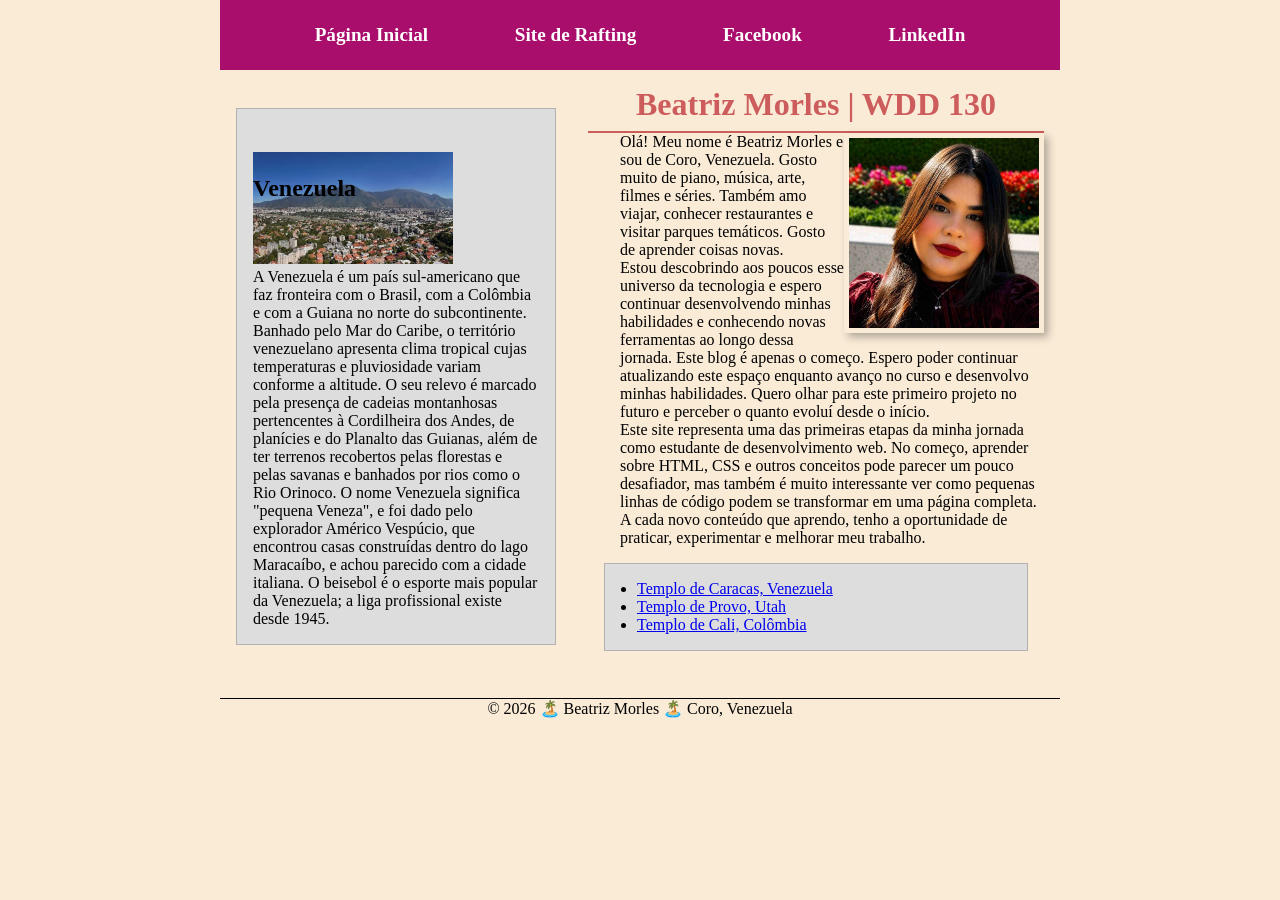
<file: index.html>
<!DOCTYPE html>
<html lang="pt-BR">
<head>
  <meta charset="UTF-8">
  <meta name="viewport" content="width=device-width, initial-scale=1.0">
  <title>Beatriz Morles | WDD 130</title>
  <!-- Resetar o CSS do meu projeto -->
  <link rel="stylesheet" href="estilos/estilos.css">

  <meta name="description" content="Página pessoal de Beatriz no curso WDD130, mostrando sua apresentação e evolução no desenvolvimento web a cada semana">
  <meta name="author" content="Beatriz Morles">
</head>
<body>
  <header>
    <nav>
      <a href="#">Página Inicial</a>
      <a href="wwr/">Site de Rafting</a>
      <a href="https://www.facebook.com/" target="_blank" rel="noopener noreferrer">Facebook</a>
      <a href="https://www.linkedin.com/" target="_blank" rel="noopener noreferrer">LinkedIn</a>
    </nav>
  </header>

  <div class="grid">
    <main>
      <h1>Beatriz Morles | WDD 130</h1>
      <img src="imagens/perfil.jpg" alt="Foto de Perfil da Beatriz Morles" width="200">

      <p class="identacao">Olá! Meu nome é Beatriz Morles e sou de Coro, Venezuela.
        Gosto muito de piano, música, arte, filmes e séries.
        Também amo viajar, conhecer restaurantes e visitar parques temáticos.
        Gosto de aprender coisas novas.</p>

      <p class="identacao">Estou descobrindo aos poucos esse universo da tecnologia e
        espero continuar desenvolvendo minhas habilidades e conhecendo novas ferramentas ao longo dessa jornada.
        Este blog é apenas o começo. Espero poder continuar atualizando este espaço enquanto avanço no curso
        e desenvolvo minhas habilidades. Quero olhar para este primeiro projeto no futuro e perceber o quanto evoluí desde o início.</p>

      <p class="identacao">Este site representa uma das primeiras etapas da minha jornada como estudante de desenvolvimento web.
        No começo, aprender sobre HTML, CSS e outros conceitos pode parecer um pouco desafiador, mas também é muito interessante ver
        como pequenas linhas de código podem se transformar em uma página completa.
        A cada novo conteúdo que aprendo, tenho a oportunidade de praticar, experimentar e melhorar meu trabalho.</p>

      <ul class="caixa identacao">
        <li><a href="https://churchofjesuschristtemples.org/assets/img/temples/_temp/096-Caracas-Venezuela-Temple.jpg" target="_blank" rel="noopener noreferrer">Templo de Caracas, Venezuela</a></li>
        <li><a href="https://churchofjesuschristtemples.org/assets/img/temples/provo-utah-rock-canyon-temple/provo-utah-rock-canyon-temple-45659-main.jpg" target="_blank" rel="noopener noreferrer">Templo de Provo, Utah</a></li>
        <li><a href="https://churchofjesuschristtemples.org/assets/img/temples/cali-colombia-temple/cali-colombia-temple-22101-main.jpg" target="_blank" rel="noopener noreferrer">Templo de Cali, Colômbia</a></li>
      </ul>
    </main>

    <aside class="caixa">
      <h2>Venezuela</h2>
      <img src="imagens/caracas-venezuela.jpg" alt="Caracas, capital da Venezuela" width="200">
      <p>A Venezuela é um país sul-americano que faz fronteira com o Brasil, com a Colômbia e com a Guiana no norte do subcontinente. Banhado pelo Mar do Caribe, o território venezuelano apresenta clima tropical cujas temperaturas e pluviosidade variam conforme a altitude. O seu relevo é marcado pela presença de cadeias montanhosas pertencentes à Cordilheira dos Andes, de planícies e do Planalto das Guianas, além de ter terrenos recobertos pelas florestas e pelas savanas e banhados por rios como o Rio Orinoco. O nome Venezuela significa "pequena Veneza", e foi dado pelo explorador Américo Vespúcio, que encontrou casas construídas dentro do lago Maracaíbo, e achou parecido com a cidade italiana. O beisebol é o esporte mais popular da Venezuela; a liga profissional existe desde 1945.</p>
    </aside>
  </div>

  <footer>
    <p>&copy; 2026 🏝️ Beatriz Morles 🏝️ Coro, Venezuela</p>
  </footer>
</body>
</html>
</file>
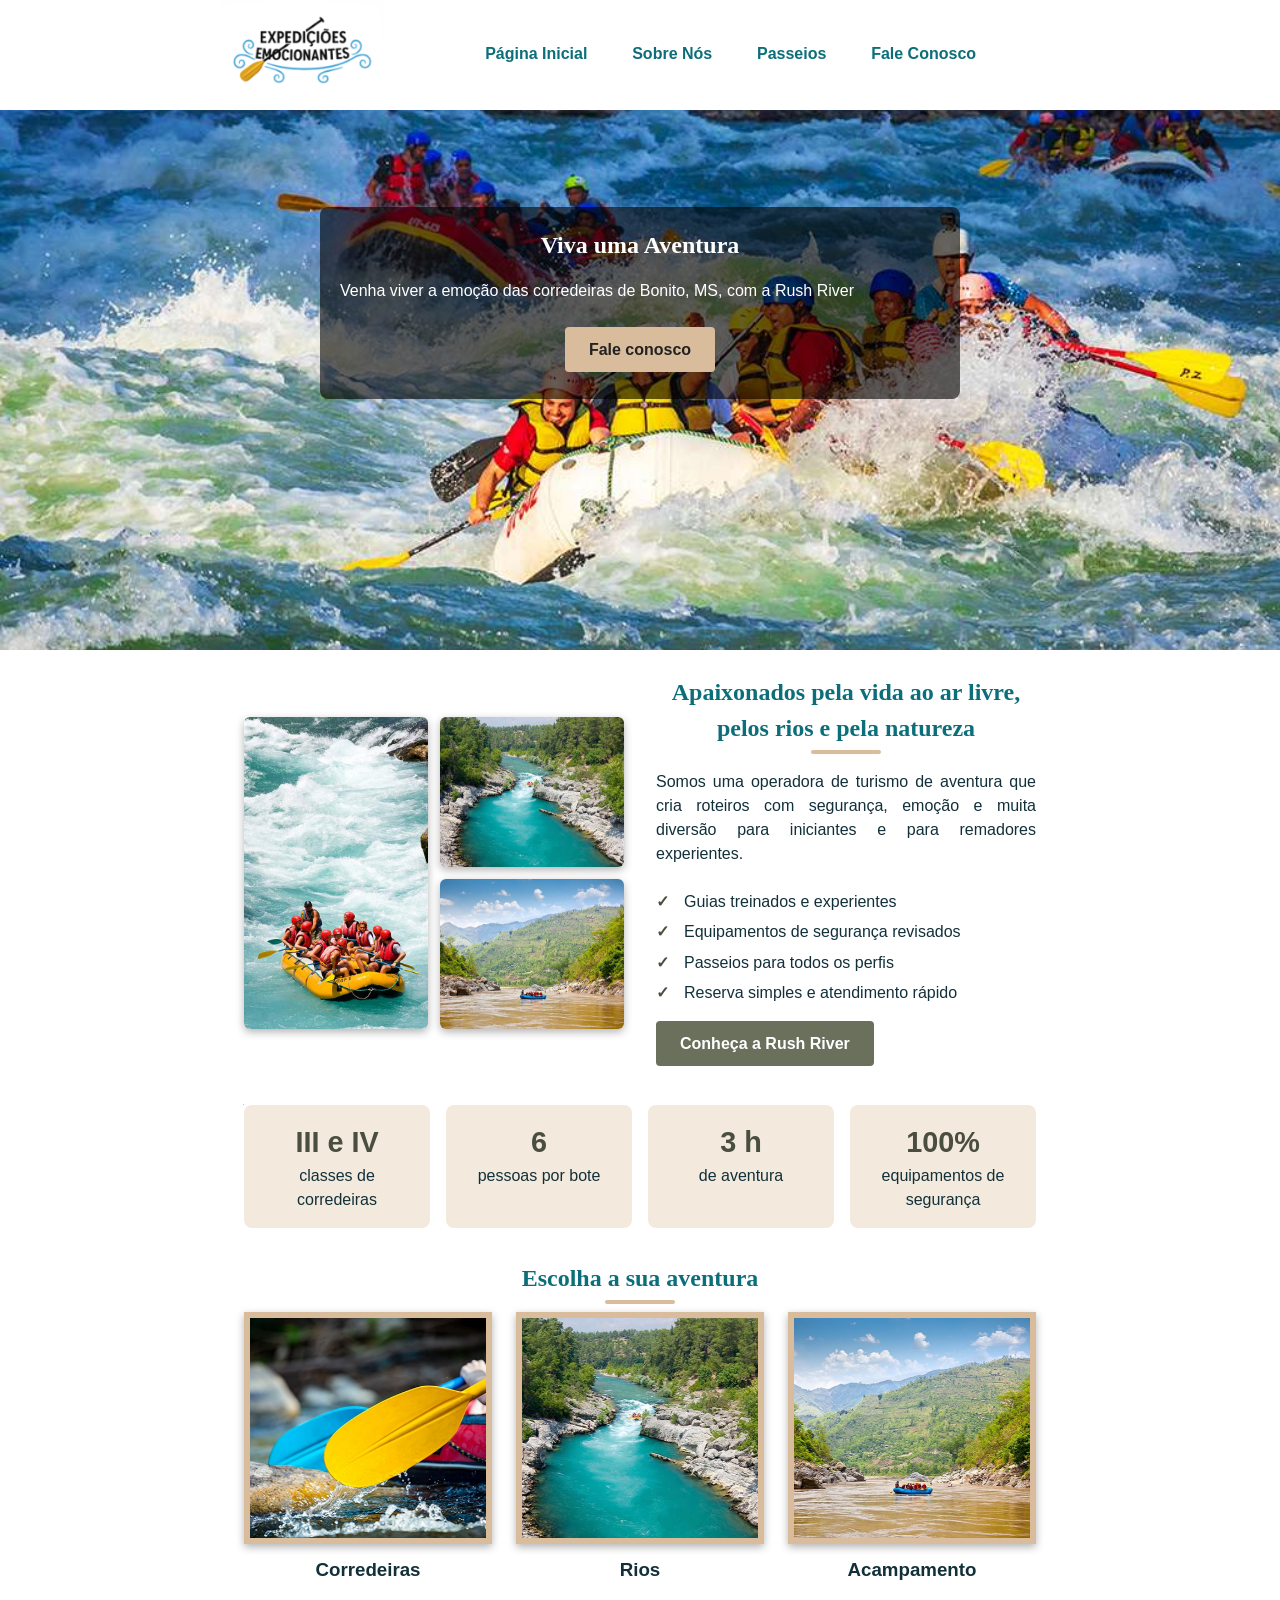
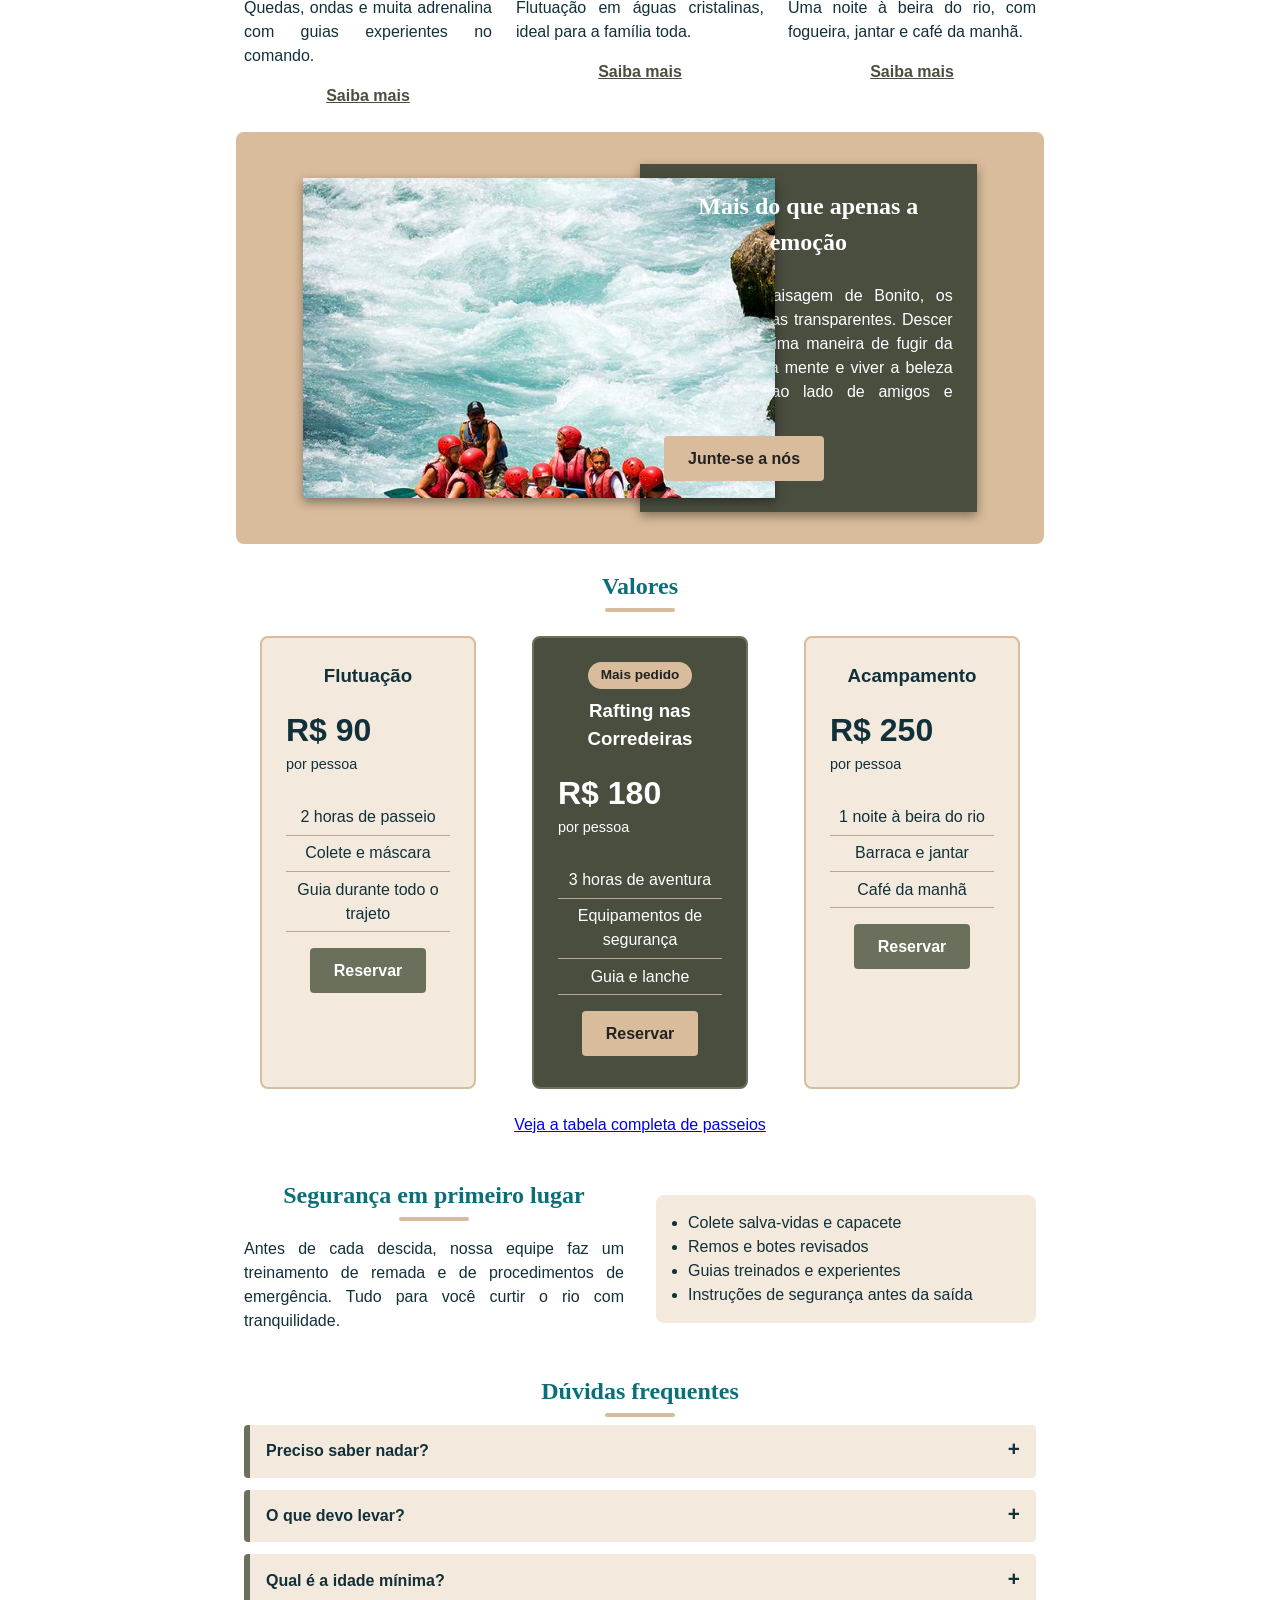
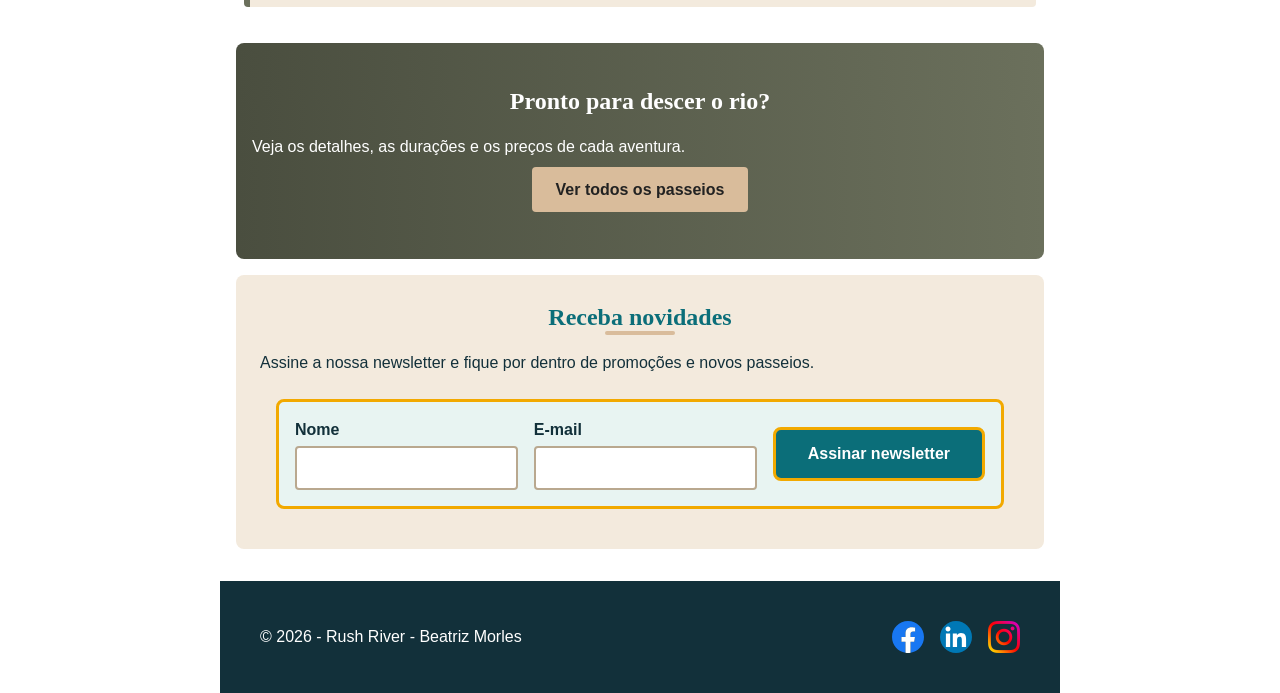
<file: wwr/index.html>
<!DOCTYPE html>
<html lang="pt-BR">
<head>
  <meta charset="UTF-8">
  <meta name="viewport" content="width=device-width, initial-scale=1.0">
  <meta name="description" content="Rush River: rafting em Bonito, MS, com corredeiras emocionantes, rios cristalinos e acampamento. Guias experientes, equipamentos de segurança e reservas fáceis.">
  <meta name="author" content="Beatriz Morles">
  <meta name="theme-color" content="#4a4e3f">
  <title>Rush River - Rafting em Bonito, MS | Página Inicial</title>
  <link rel="stylesheet" href="estilos/rafting.css">
</head>
<body>
  <header>
    <a href="index.html">
      <img src="imagens/expedicioes_emocionantes.png" alt="Logotipo da Expedições Emocionantes: nome da empresa com um remo e ondas azuis" class="logo">
    </a>
    <nav aria-label="Navegação principal">
      <a href="index.html">Página Inicial</a>
      <a href="sobre.html">Sobre Nós</a>
      <a href="passeios.html">Passeios</a>
      <a href="contato.html">Fale Conosco</a>
    </nav>
  </header>

  <main>
    <section class="hero-inicio">
      <img src="imagens/rafting3.jpg" alt="Grupo com coletes e capacetes remando um bote amarelo por uma corredeira cercada de mata" fetchpriority="high">
      <div class="hero-texto">
        <h1>Viva uma Aventura</h1>
        <p>Venha viver a emoção das corredeiras de Bonito, MS, com a Rush River</p>
        <a class="botao pulsar" href="contato.html">Fale conosco</a>
      </div>
    </section>

    <section class="apresentacao">
      <div class="colagem">
        <img class="colagem-grande" src="imagens/rafting2.jpg" alt="Grupo sorridente de clientes remando em um bote amarelo" loading="lazy" decoding="async">
        <img src="imagens/rafting1.jpg" alt="Rio de águas turquesa cercado por rochas e vegetação" loading="lazy" decoding="async">
        <img src="imagens/rafting4.jpg" alt="Trecho calmo do rio entre formações rochosas" loading="lazy" decoding="async">
      </div>
      <div class="apresentacao-texto">
        <h2>Apaixonados pela vida ao ar livre, pelos rios e pela natureza</h2>
        <p>Somos uma operadora de turismo de aventura que cria roteiros com segurança, emoção e muita diversão para iniciantes e para remadores experientes.</p>
        <ul class="lista-check">
          <li>Guias treinados e experientes</li>
          <li>Equipamentos de segurança revisados</li>
          <li>Passeios para todos os perfis</li>
          <li>Reserva simples e atendimento rápido</li>
        </ul>
        <a class="botao" href="sobre.html">Conheça a Rush River</a>
      </div>
    </section>

    <section class="numeros">
      <h2 class="sr-only">A Rush River em números</h2>
      <ul>
        <li><strong>III e IV</strong> classes de corredeiras</li>
        <li><strong>6</strong> pessoas por bote</li>
        <li><strong>3 h</strong> de aventura</li>
        <li><strong>100%</strong> equipamentos de segurança</li>
      </ul>
    </section>

    <section>
      <h2>Escolha a sua aventura</h2>
      <div class="grade-oferta">
        <figure>
          <div class="moldura"><img src="imagens/rafting5.jpg" alt="Grupo enfrentando corredeiras com muita energia" loading="lazy" decoding="async"></div>
          <figcaption>
            <h3>Corredeiras</h3>
            <p>Quedas, ondas e muita adrenalina com guias experientes no comando.</p>
            <a href="passeios.html">Saiba mais</a>
          </figcaption>
        </figure>
        <figure>
          <div class="moldura"><img src="imagens/rafting1.jpg" alt="Rio de águas turquesa cercado por rochas e vegetação" loading="lazy" decoding="async"></div>
          <figcaption>
            <h3>Rios</h3>
            <p>Flutuação em águas cristalinas, ideal para a família toda.</p>
            <a href="passeios.html">Saiba mais</a>
          </figcaption>
        </figure>
        <figure>
          <div class="moldura"><img src="imagens/rafting4.jpg" alt="Trecho calmo do rio entre formações rochosas" loading="lazy" decoding="async"></div>
          <figcaption>
            <h3>Acampamento</h3>
            <p>Uma noite à beira do rio, com fogueira, jantar e café da manhã.</p>
            <a href="passeios.html">Saiba mais</a>
          </figcaption>
        </figure>
      </div>
    </section>

    <section class="mais-que-emocao">
      <img src="imagens/rafting2.jpg" alt="Grupo sorridente de clientes remando em um bote amarelo" loading="lazy" decoding="async">
      <div class="caixa-destaque">
        <h2>Mais do que apenas a emoção</h2>
        <p>Aproveite a paisagem de Bonito, os vales e as águas transparentes. Descer o rio é uma ótima maneira de fugir da rotina, relaxar a mente e viver a beleza da natureza ao lado de amigos e família.</p>
        <a class="botao" href="sobre.html">Junte-se a nós</a>
      </div>
    </section>

    <section>
      <h2>Valores</h2>
      <div class="grade-valores">
        <article class="cartao-valor">
          <h3>Flutuação</h3>
          <p class="preco">R$ 90 <span>por pessoa</span></p>
          <ul>
            <li>2 horas de passeio</li>
            <li>Colete e máscara</li>
            <li>Guia durante todo o trajeto</li>
          </ul>
          <a class="botao" href="contato.html">Reservar</a>
        </article>
        <article class="cartao-valor destaque">
          <p class="selo">Mais pedido</p>
          <h3>Rafting nas Corredeiras</h3>
          <p class="preco">R$ 180 <span>por pessoa</span></p>
          <ul>
            <li>3 horas de aventura</li>
            <li>Equipamentos de segurança</li>
            <li>Guia e lanche</li>
          </ul>
          <a class="botao" href="contato.html">Reservar</a>
        </article>
        <article class="cartao-valor">
          <h3>Acampamento</h3>
          <p class="preco">R$ 250 <span>por pessoa</span></p>
          <ul>
            <li>1 noite à beira do rio</li>
            <li>Barraca e jantar</li>
            <li>Café da manhã</li>
          </ul>
          <a class="botao" href="contato.html">Reservar</a>
        </article>
      </div>
      <p class="nota"><a href="passeios.html">Veja a tabela completa de passeios</a></p>
    </section>

    <section class="seguranca">
      <div>
        <h2>Segurança em primeiro lugar</h2>
        <p>Antes de cada descida, nossa equipe faz um treinamento de remada e de procedimentos de emergência. Tudo para você curtir o rio com tranquilidade.</p>
      </div>
      <ul>
        <li>Colete salva-vidas e capacete</li>
        <li>Remos e botes revisados</li>
        <li>Guias treinados e experientes</li>
        <li>Instruções de segurança antes da saída</li>
      </ul>
    </section>

    <section class="duvidas">
      <h2>Dúvidas frequentes</h2>
      <details>
        <summary>Preciso saber nadar?</summary>
        <p>Não. Todos usam colete salva-vidas e recebem instruções de segurança antes da saída.</p>
      </details>
      <details>
        <summary>O que devo levar?</summary>
        <p>Roupa de banho, calçado fixo aos pés, protetor solar e uma troca de roupa seca.</p>
      </details>
      <details>
        <summary>Qual é a idade mínima?</summary>
        <p>Depende do passeio, de 6 a 16 anos. Confira a tabela na página de passeios.</p>
      </details>
    </section>

    <section class="chamada-contato">
      <h2>Pronto para descer o rio?</h2>
      <p>Veja os detalhes, as durações e os preços de cada aventura.</p>
      <a class="botao" href="passeios.html">Ver todos os passeios</a>
    </section>

    <section class="newsletter">
      <h2>Receba novidades</h2>
      <p>Assine a nossa newsletter e fique por dentro de promoções e novos passeios.</p>
      <form class="formulario" action="#" method="post">
        <div>
          <label for="news-nome">Nome</label>
          <input type="text" id="news-nome" name="nome" autocomplete="name" required>
        </div>
        <div>
          <label for="news-email">E-mail</label>
          <input type="email" id="news-email" name="email" autocomplete="email" required>
        </div>
        <button type="submit">Assinar newsletter</button>
      </form>
    </section>
  </main>

  <footer>
    <p>&copy; 2026 - Rush River - Beatriz Morles</p>
    <nav class="redes-sociais" aria-label="Redes sociais">
      <a href="https://facebook.com">
        <img src="imagens/facebook_icone.svg" alt="Ícone do Facebook">
      </a>
      <a href="https://linkedin.com">
        <img src="imagens/linkedin_icone.svg" alt="Ícone do LinkedIn">
      </a>
      <a href="https://instagram.com">
        <img src="imagens/instagram_icone.png" alt="Ícone do Instagram">
      </a>
    </nav>
  </footer>
</body>
</html>
</file>
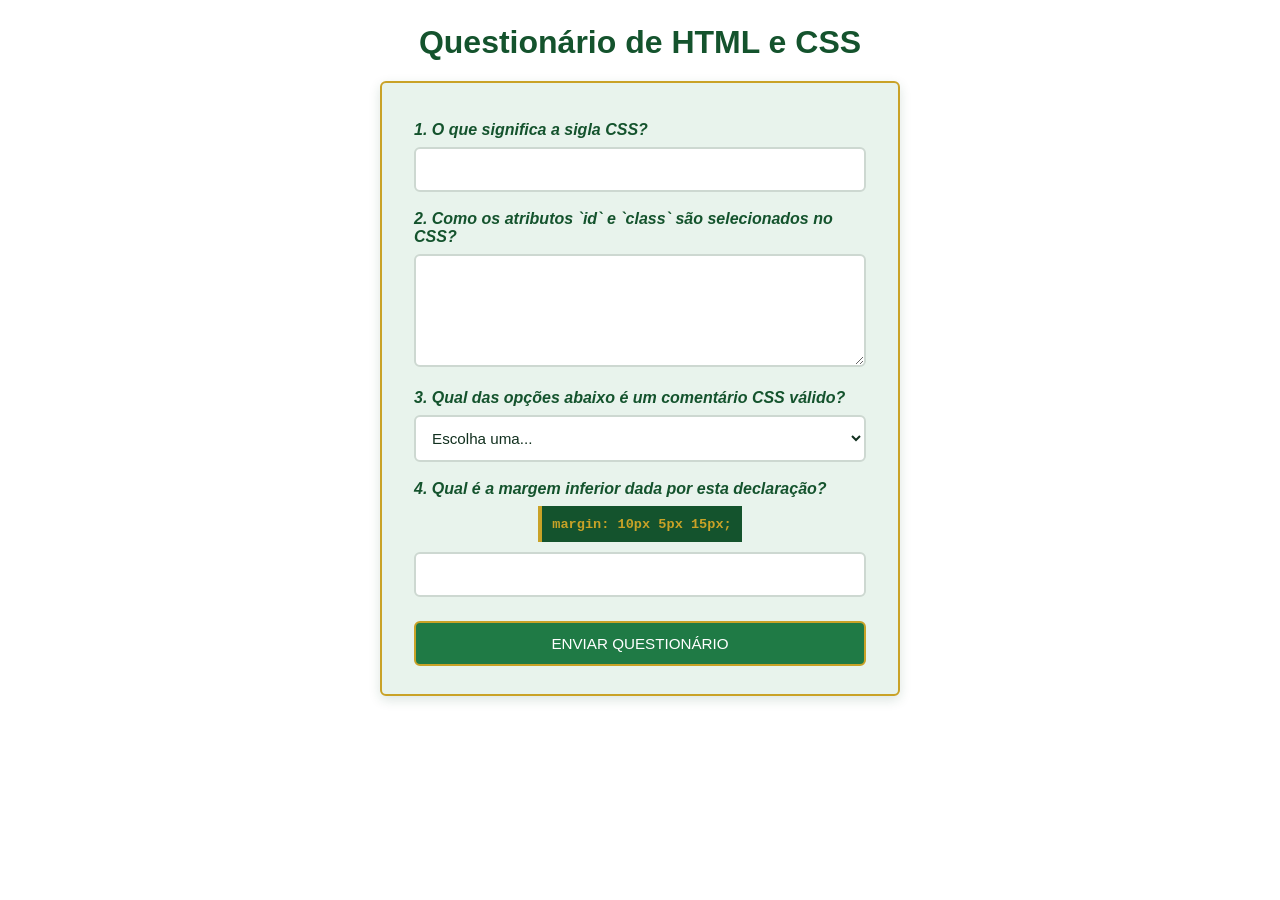
<file: semana05/formulario-questionario.html>
<!DOCTYPE html>
<html lang="pt-BR">
<head>
    <meta charset="UTF-8">
    <meta name="viewport" content="width=device-width, initial-scale=1.0">
    <title>Questionário de HTML e CSS</title>
    <link rel="stylesheet" href="estilos/questionario.css">
</head>
<body>
    <h1>Questionário de HTML e CSS</h1>

    <form action="#" method="post">
        <div class="pergunta">
            <label for="q1">1. O que significa a sigla CSS?</label>
            <input type="text" id="q1" name="q1">
        </div>

        <div class="pergunta">
            <label for="q2">2. Como os atributos `id` e `class` são selecionados no CSS?</label>
            <textarea id="q2" name="q2" rows="5"></textarea>
        </div>

        <div class="pergunta">
            <label for="q3">3. Qual das opções abaixo é um comentário CSS válido?</label>
            <select id="q3" name="q3">
                <option value="">Escolha uma...</option>
                <option value="a">// Este é um comentário</option>
                <option value="b">/* Este é um comentário */</option>
                <option value="c">&lt;!-- Este é um comentário --&gt;</option>
                <option value="d"># Este é um comentário</option>
            </select>
        </div>

        <div class="pergunta">
            <label for="q4">4. Qual é a margem inferior dada por esta declaração?</label>
            <pre><code>margin: 10px 5px 15px;</code></pre>
            <input type="text" id="q4" name="q4">
        </div>

        <button type="submit">Enviar questionário</button>
    </form>
</body>
</html>
</file>
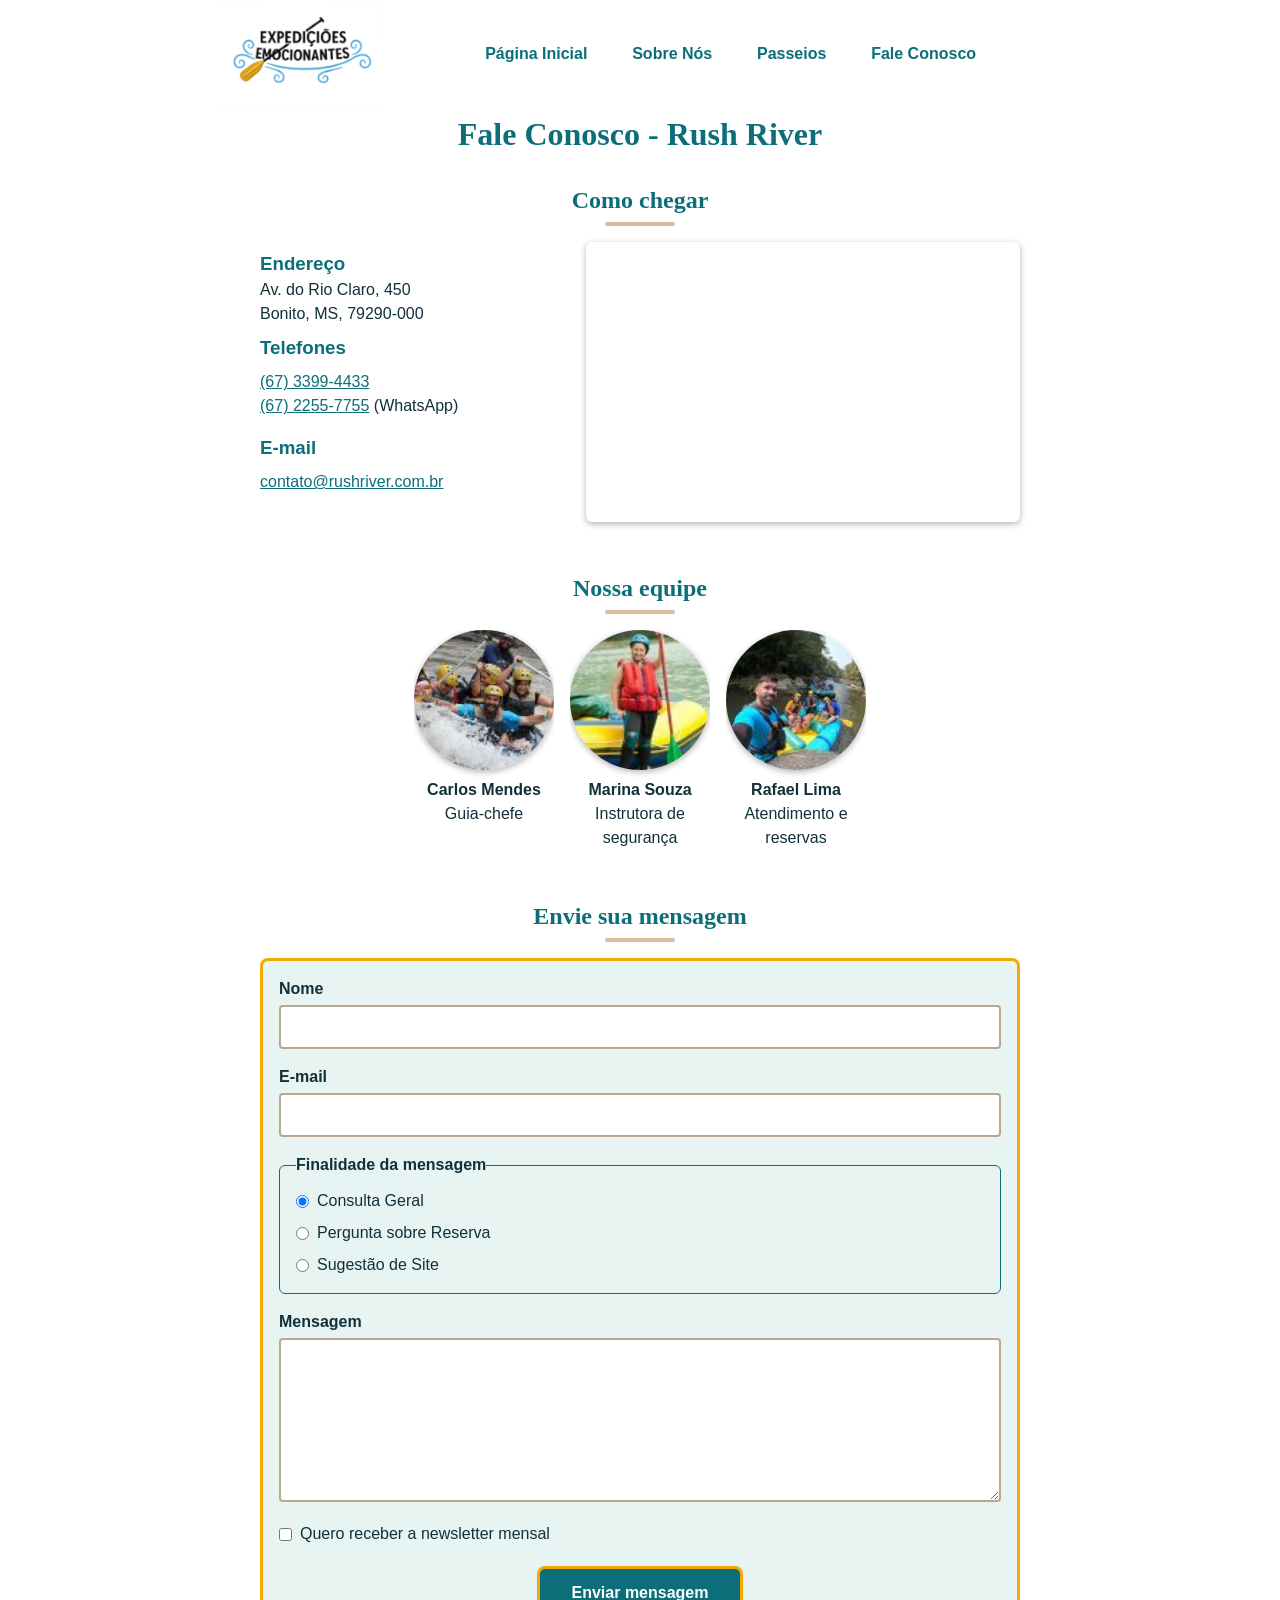
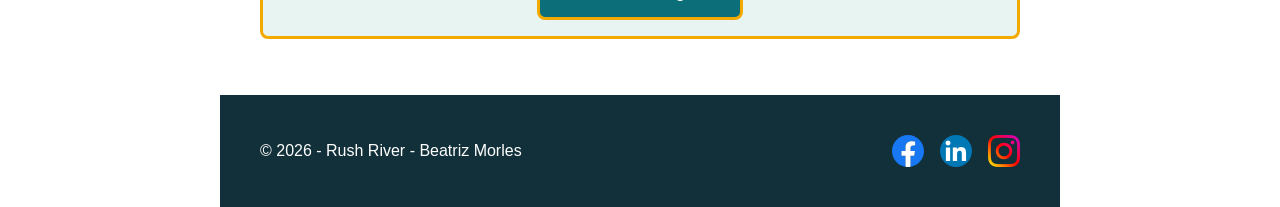
<file: wwr/contato.html>
<!DOCTYPE html>
<html lang="pt-BR">
<head>
  <meta charset="UTF-8">
  <meta name="viewport" content="width=device-width, initial-scale=1.0">
  <meta name="description" content="Fale conosco: encontre nosso endereço, telefones e e-mail, conheça a equipe e envie sua dúvida, reserva ou sugestão sobre passeios de rafting.">
  <meta name="author" content="Beatriz Morles">
  <title>Fale Conosco - Rush River</title>
  <link rel="stylesheet" href="estilos/rafting.css">
</head>
<body>
  <header>
    <a href="index.html">
      <img src="imagens/expedicioes_emocionantes.png" alt="Logotipo da Expedições Emocionantes: nome da empresa com um remo e ondas azuis" class="logo">
    </a>
    <nav aria-label="Navegação principal">
      <a href="index.html">Página Inicial</a>
      <a href="sobre.html">Sobre Nós</a>
      <a href="passeios.html">Passeios</a>
      <a href="contato.html">Fale Conosco</a>
    </nav>
  </header>

  <main>
    <h1>Fale Conosco - Rush River</h1>

       <section>
      <h2>Como chegar</h2>
      <div class="contato-info">
        <div class="contato-dados">
          <h3>Endereço</h3>
          <address>Av. do Rio Claro, 450<br>Bonito, MS, 79290-000</address>
          <h3>Telefones</h3>
          <p>
            <a href="tel:+556733994433">(67) 3399-4433</a><br>
            <a href="tel:+556722557755">(67) 2255-7755</a> (WhatsApp)
          </p>
          <h3>E-mail</h3>
          <p><a href="mailto:contato@rushriver.com.br">contato@rushriver.com.br</a></p>
        </div>
        <iframe
          src="https://www.google.com/maps?q=Av.+do+Rio+Claro,+450,+Bonito,+MS&amp;output=embed"
          title="Mapa com a localização da Rush River"
          loading="lazy"
          referrerpolicy="no-referrer-when-downgrade"
          allowfullscreen></iframe>
      </div>
    </section>

    <section>
      <h2>Nossa equipe</h2>
      <div class="equipe">
        <figure>
          <img src="imagens/equipe1.jpg" alt="Retrato de Carlos Mendes, sorrindo e usando colete salva-vidas">
          <figcaption>Carlos Mendes <span>Guia-chefe</span></figcaption>
        </figure>
        <figure>
          <img src="imagens/equipe2.jpg" alt="Retrato de Marina Souza, com capacete e remo na mão">
          <figcaption>Marina Souza <span>Instrutora de segurança</span></figcaption>
        </figure>
        <figure>
          <img src="imagens/equipe3.jpg" alt="Retrato de Rafael Lima ao lado de um bote">
          <figcaption>Rafael Lima <span>Atendimento e reservas</span></figcaption>
        </figure>
      </div>
    </section>

    <section>
      <h2>Envie sua mensagem</h2>
      <form class="formulario" action="#" method="post">
        <div>
          <label for="nome">Nome</label>
          <input type="text" id="nome" name="nome" autocomplete="name" required>
        </div>

        <div>
          <label for="email">E-mail</label>
          <input type="email" id="email" name="email" autocomplete="email" required>
        </div>

        <fieldset>
          <legend>Finalidade da mensagem</legend>
          <div class="opcao">
            <input type="radio" id="consulta-geral" name="finalidade" value="consulta-geral" checked>
            <label for="consulta-geral">Consulta Geral</label>
          </div>
          <div class="opcao">
            <input type="radio" id="pergunta-reserva" name="finalidade" value="pergunta-reserva">
            <label for="pergunta-reserva">Pergunta sobre Reserva</label>
          </div>
          <div class="opcao">
            <input type="radio" id="sugestao-site" name="finalidade" value="sugestao-site">
            <label for="sugestao-site">Sugestão de Site</label>
          </div>
        </fieldset>

        <div>
          <label for="mensagem">Mensagem</label>
          <textarea id="mensagem" name="mensagem" rows="6" required></textarea>
        </div>

        <div class="opcao">
          <input type="checkbox" id="newsletter" name="newsletter" value="sim">
          <label for="newsletter">Quero receber a newsletter mensal</label>
        </div>

        <button type="submit">Enviar mensagem</button>
      </form>
    </section>
  </main>

  <footer>
    <p>&copy; 2026 - Rush River - Beatriz Morles</p>
    <nav class="redes-sociais" aria-label="Redes sociais">
      <a href="https://facebook.com">
        <img src="imagens/facebook_icone.svg" alt="Ícone do Facebook">
      </a>
      <a href="https://linkedin.com">
        <img src="imagens/linkedin_icone.svg" alt="Ícone do LinkedIn">
      </a>
      <a href="https://instagram.com">
        <img src="imagens/instagram_icone.png" alt="Ícone do Instagram">
      </a>
    </nav>
  </footer>
</body>
</html>
</file>
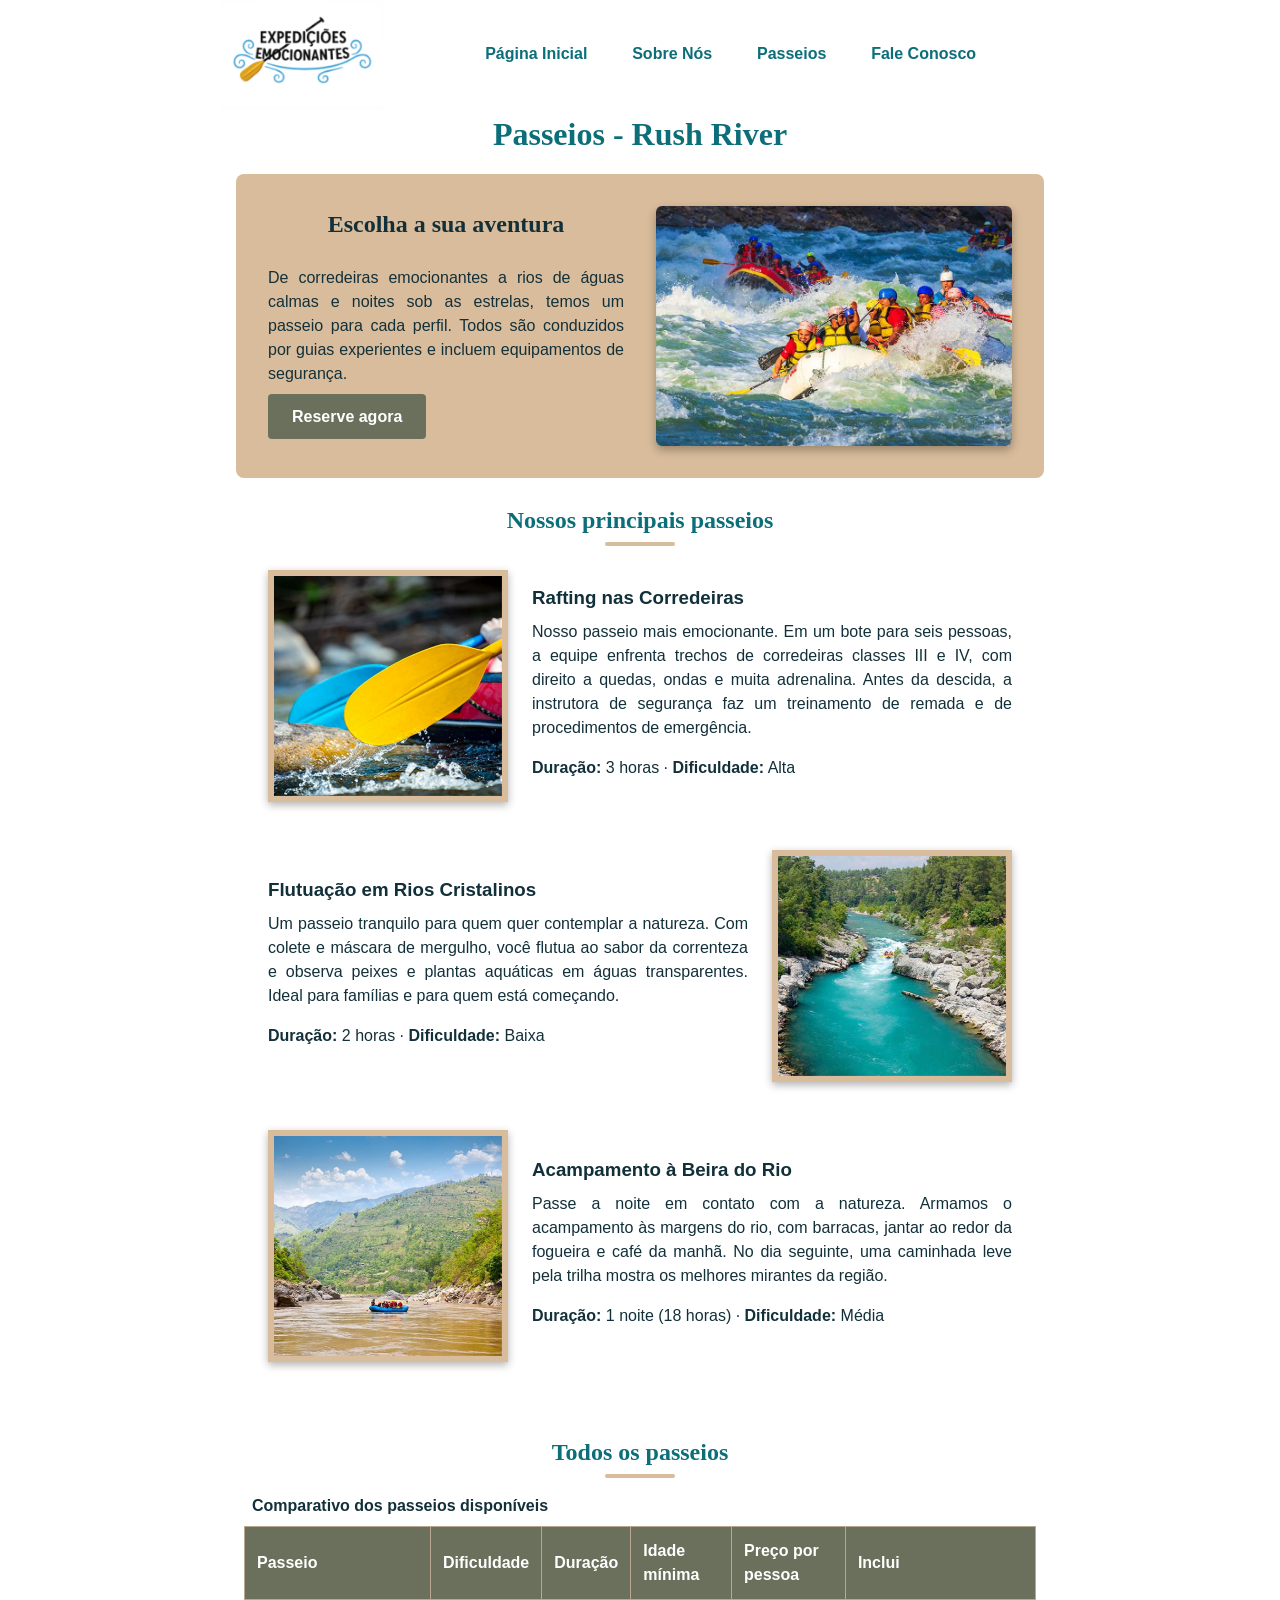
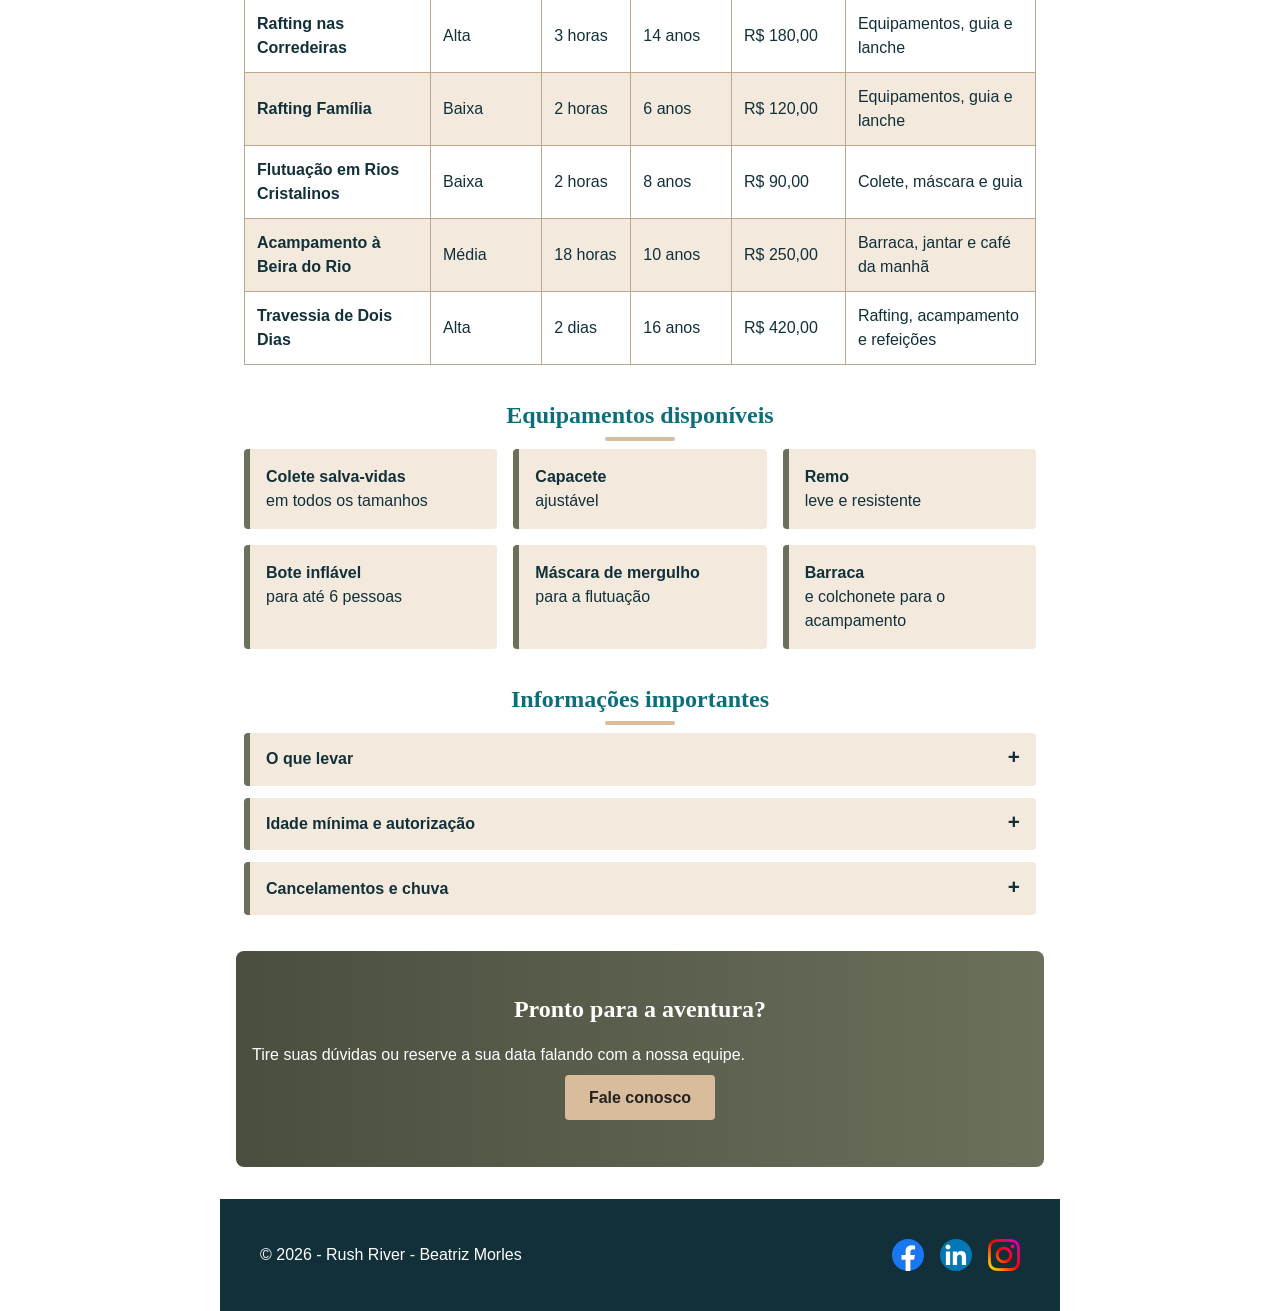
<file: wwr/passeios.html>
<!DOCTYPE html>
<html lang="pt-BR">
<head>
  <meta charset="UTF-8">
  <meta name="viewport" content="width=device-width, initial-scale=1.0">
  <meta name="description" content="Conheça os passeios da Rush River: rafting nas corredeiras, flutuação em rios de águas cristalinas e acampamento. Veja duração, dificuldade e preços.">
  <meta name="author" content="Beatriz Morles">
  <meta name="theme-color" content="#4a4e3f">
  <title>Passeios - Rush River</title>
  <link rel="stylesheet" href="estilos/rafting.css">
</head>
<body>
  <header>
    <a href="index.html">
      <img src="imagens/expedicioes_emocionantes.png" alt="Logotipo da Expedições Emocionantes: nome da empresa com um remo e ondas azuis" class="logo">
    </a>
    <nav aria-label="Navegação principal">
      <a href="index.html">Página Inicial</a>
      <a href="sobre.html">Sobre Nós</a>
      <a href="passeios.html">Passeios</a>
      <a href="contato.html">Fale Conosco</a>
    </nav>
  </header>

  <main>
    <h1>Passeios - Rush River</h1>

    <section class="passeios-destaque">
      <div class="destaque-texto">
        <h2>Escolha a sua aventura</h2>
        <p>De corredeiras emocionantes a rios de águas calmas e noites sob as estrelas, temos um passeio para cada perfil. Todos são conduzidos por guias experientes e incluem equipamentos de segurança.</p>
        <a class="botao pulsar" href="contato.html">Reserve agora</a>
      </div>
      <img src="imagens/rafting3.jpg" alt="Grupo de pessoas com coletes e capacetes remando em um bote amarelo por uma corredeira">
    </section>

    <section>
      <h2>Nossos principais passeios</h2>

      <article class="passeio">
        <div class="moldura"><img loading="lazy" decoding="async" src="imagens/rafting5.jpg" alt="Grupo enfrentando corredeiras com muita energia"></div>
        <div>
          <h3>Rafting nas Corredeiras</h3>
          <p>Nosso passeio mais emocionante. Em um bote para seis pessoas, a equipe enfrenta trechos de corredeiras classes III e IV, com direito a quedas, ondas e muita adrenalina. Antes da descida, a instrutora de segurança faz um treinamento de remada e de procedimentos de emergência.</p>
          <p><strong>Duração:</strong> 3 horas &middot; <strong>Dificuldade:</strong> Alta</p>
        </div>
      </article>

      <article class="passeio inverso">
        <div class="moldura"><img loading="lazy" decoding="async" src="imagens/rafting1.jpg" alt="Rio de águas turquesa cercado por rochas e vegetação"></div>
        <div>
          <h3>Flutuação em Rios Cristalinos</h3>
          <p>Um passeio tranquilo para quem quer contemplar a natureza. Com colete e máscara de mergulho, você flutua ao sabor da correnteza e observa peixes e plantas aquáticas em águas transparentes. Ideal para famílias e para quem está começando.</p>
          <p><strong>Duração:</strong> 2 horas &middot; <strong>Dificuldade:</strong> Baixa</p>
        </div>
      </article>

      <article class="passeio">
        <div class="moldura"><img loading="lazy" decoding="async" src="imagens/rafting4.jpg" alt="Trecho calmo do rio entre formações rochosas, ideal para acampar"></div>
        <div>
          <h3>Acampamento à Beira do Rio</h3>
          <p>Passe a noite em contato com a natureza. Armamos o acampamento às margens do rio, com barracas, jantar ao redor da fogueira e café da manhã. No dia seguinte, uma caminhada leve pela trilha mostra os melhores mirantes da região.</p>
          <p><strong>Duração:</strong> 1 noite (18 horas) &middot; <strong>Dificuldade:</strong> Média</p>
        </div>
      </article>
    </section>

    <section>
      <h2>Todos os passeios</h2>
      <div class="tabela-rolagem">
        <table>
          <caption>Comparativo dos passeios disponíveis</caption>
          <thead>
            <tr>
              <th scope="col">Passeio</th>
              <th scope="col">Dificuldade</th>
              <th scope="col">Duração</th>
              <th scope="col">Idade mínima</th>
              <th scope="col">Preço por pessoa</th>
              <th scope="col">Inclui</th>
            </tr>
          </thead>
          <tbody>
            <tr>
              <th scope="row">Rafting nas Corredeiras</th>
              <td data-label="Dificuldade">Alta</td>
              <td data-label="Duração">3 horas</td>
              <td data-label="Idade mínima">14 anos</td>
              <td data-label="Preço por pessoa">R$ 180,00</td>
              <td data-label="Inclui">Equipamentos, guia e lanche</td>
            </tr>
            <tr>
              <th scope="row">Rafting Família</th>
              <td data-label="Dificuldade">Baixa</td>
              <td data-label="Duração">2 horas</td>
              <td data-label="Idade mínima">6 anos</td>
              <td data-label="Preço por pessoa">R$ 120,00</td>
              <td data-label="Inclui">Equipamentos, guia e lanche</td>
            </tr>
            <tr>
              <th scope="row">Flutuação em Rios Cristalinos</th>
              <td data-label="Dificuldade">Baixa</td>
              <td data-label="Duração">2 horas</td>
              <td data-label="Idade mínima">8 anos</td>
              <td data-label="Preço por pessoa">R$ 90,00</td>
              <td data-label="Inclui">Colete, máscara e guia</td>
            </tr>
            <tr>
              <th scope="row">Acampamento à Beira do Rio</th>
              <td data-label="Dificuldade">Média</td>
              <td data-label="Duração">18 horas</td>
              <td data-label="Idade mínima">10 anos</td>
              <td data-label="Preço por pessoa">R$ 250,00</td>
              <td data-label="Inclui">Barraca, jantar e café da manhã</td>
            </tr>
            <tr>
              <th scope="row">Travessia de Dois Dias</th>
              <td data-label="Dificuldade">Alta</td>
              <td data-label="Duração">2 dias</td>
              <td data-label="Idade mínima">16 anos</td>
              <td data-label="Preço por pessoa">R$ 420,00</td>
              <td data-label="Inclui">Rafting, acampamento e refeições</td>
            </tr>
          </tbody>
        </table>
      </div>
    </section>

    <section>
      <h2>Equipamentos disponíveis</h2>
      <ul class="grade-equipamentos">
        <li><strong>Colete salva-vidas</strong> em todos os tamanhos</li>
        <li><strong>Capacete</strong> ajustável</li>
        <li><strong>Remo</strong> leve e resistente</li>
        <li><strong>Bote inflável</strong> para até 6 pessoas</li>
        <li><strong>Máscara de mergulho</strong> para a flutuação</li>
        <li><strong>Barraca</strong> e colchonete para o acampamento</li>
      </ul>
    </section>

    <section class="duvidas">
      <h2>Informações importantes</h2>
      <details>
        <summary>O que levar</summary>
        <p>Roupa de banho, bermuda ou legging, protetor solar, boné e calçado com solado de borracha que fique fixo nos pés. Leve também toalha e roupa seca para trocar.</p>
      </details>
      <details>
        <summary>Idade mínima e autorização</summary>
        <p>A idade mínima varia de 6 a 16 anos, conforme o passeio. Menores de 18 anos precisam de autorização do responsável.</p>
      </details>
      <details>
        <summary>Cancelamentos e chuva</summary>
        <p>Os passeios só são cancelados em caso de tempestade com raios ou quando o nível do rio não é seguro. Nesses casos, remarcamos a sua data.</p>
      </details>
    </section>

    <section class="chamada-contato">
      <h2>Pronto para a aventura?</h2>
      <p>Tire suas dúvidas ou reserve a sua data falando com a nossa equipe.</p>
      <a class="botao" href="contato.html">Fale conosco</a>
    </section>
  </main>

  <footer>
    <p>&copy; 2026 - Rush River - Beatriz Morles</p>
    <nav class="redes-sociais" aria-label="Redes sociais">
      <a href="https://facebook.com">
        <img src="imagens/facebook_icone.svg" alt="Ícone do Facebook">
      </a>
      <a href="https://linkedin.com">
        <img src="imagens/linkedin_icone.svg" alt="Ícone do LinkedIn">
      </a>
      <a href="https://instagram.com">
        <img src="imagens/instagram_icone.png" alt="Ícone do Instagram">
      </a>
    </nav>
  </footer>
</body>
</html>
</file>
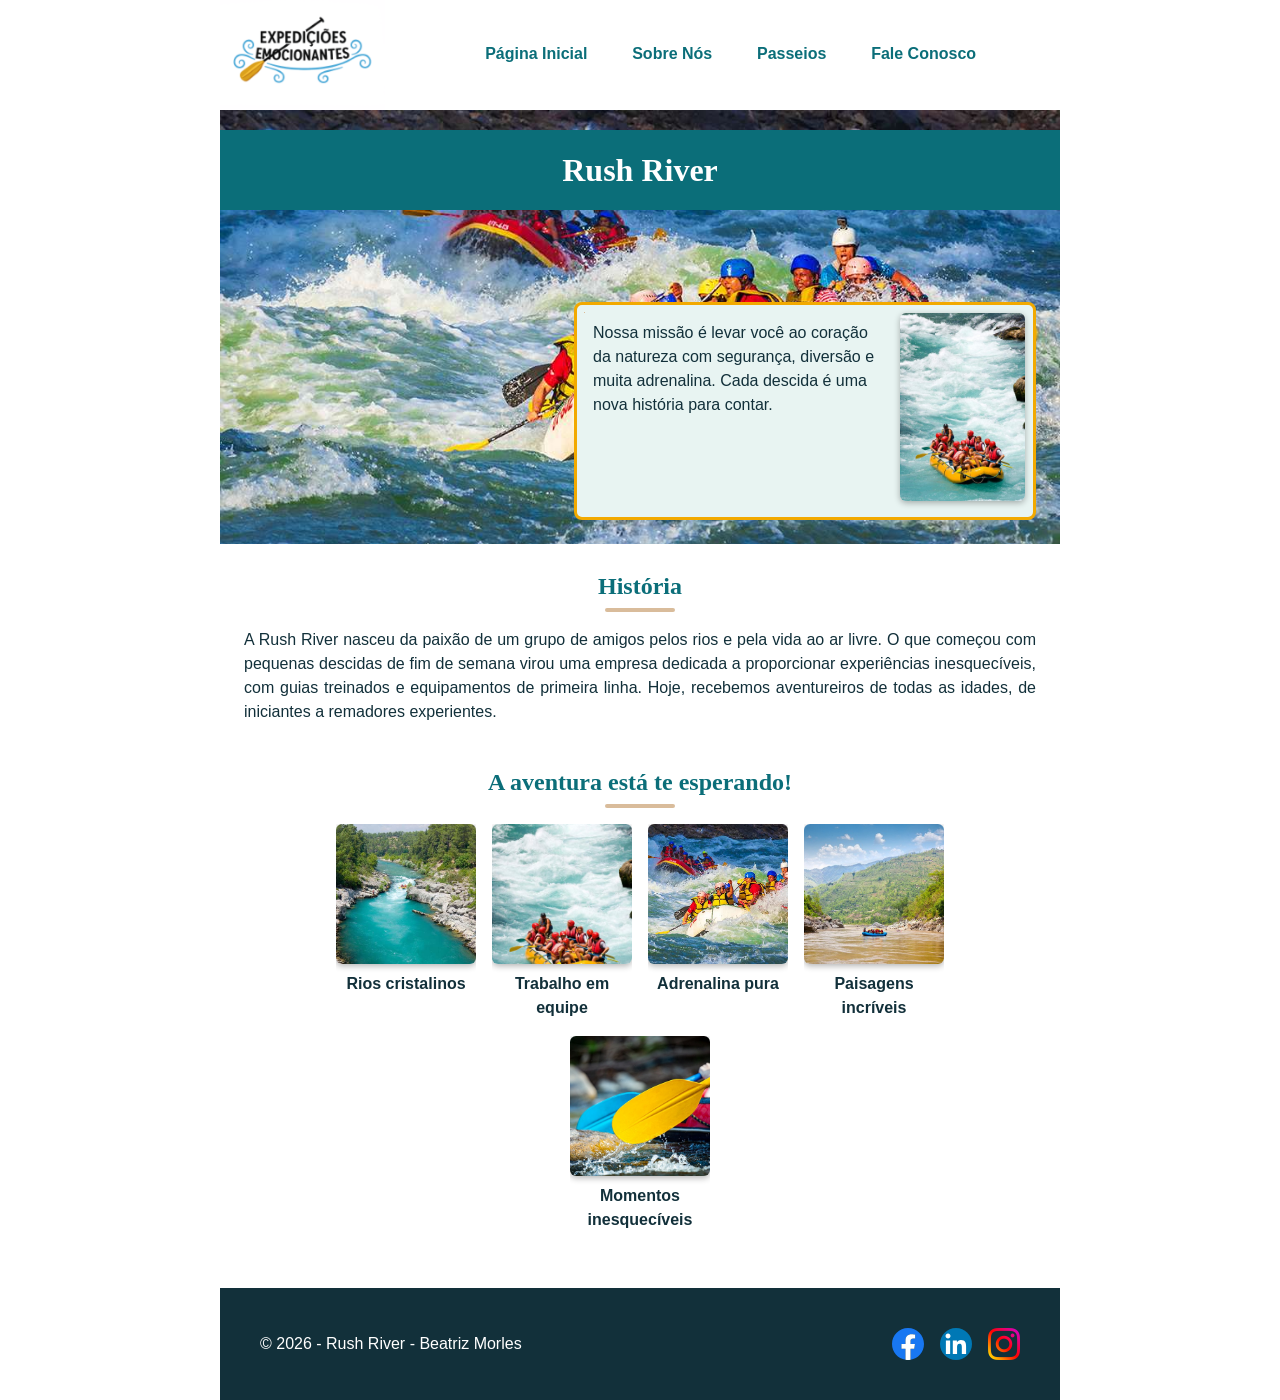
<file: wwr/sobre.html>
<!DOCTYPE html>
<html lang="pt-BR">
<head>
  <meta charset="UTF-8">
  <meta name="viewport" content="width=device-width, initial-scale=1.0">
  <meta name="description" content="Conheça a Rush River: aventuras de rafting em rios de águas cristalinas, com equipe experiente, equipamentos seguros e emoção do começo ao fim.">
  <meta name="author" content="Beatriz Morles">
  <title>Sobre Nós | Rush River</title>
  <link rel="stylesheet" href="estilos/rafting.css">
</head>
<body>
  <header>
    <a href="index.html">
      <img src="imagens/expedicioes_emocionantes.png" alt="Logotipo da Expedições Emocionantes: nome da empresa com um remo e ondas azuis" class="logo">
    </a>
    <nav aria-label="Navegação principal">
      <a href="index.html">Página Inicial</a>
      <a href="sobre.html">Sobre Nós</a>
      <a href="passeios.html">Passeios</a>
      <a href="contato.html">Fale Conosco</a>
    </nav>
  </header>

  <main>
    <div class="hero">
      <img src="imagens/rafting3.jpg" alt="Grupos de pessoas com coletes e capacetes descendo corredeiras em botes de rafting">
      <h1>Rush River</h1>
      <article>
        <h2 class="sr-only">Nossa missão</h2>
        <img src="imagens/rafting2.jpg" alt="Grupo sorridente de clientes remando em um bote amarelo">
        <p>Nossa missão é levar você ao coração da natureza com segurança, diversão e muita adrenalina. Cada descida é uma nova história para contar.</p>
      </article>
    </div>

    <section>
      <h2>História</h2>
      <p>A Rush River nasceu da paixão de um grupo de amigos pelos rios e pela vida ao ar livre. O que começou com pequenas descidas de fim de semana virou uma empresa dedicada a proporcionar experiências inesquecíveis, com guias treinados e equipamentos de primeira linha. Hoje, recebemos aventureiros de todas as idades, de iniciantes a remadores experientes.</p>
    </section>

    <section>
      <h2>A aventura está te esperando!</h2>
      <div class="galeria-aventura">
        <figure>
          <img src="imagens/rafting1.jpg" alt="Rio de águas turquesa cercado por rochas e vegetação">
          <figcaption>Rios cristalinos</figcaption>
        </figure>
        <figure>
          <img src="imagens/rafting2.jpg" alt="Equipe remando um bote amarelo em corredeiras">
          <figcaption>Trabalho em equipe</figcaption>
        </figure>
        <figure>
          <img src="imagens/rafting3.jpg" alt="Botes de rafting enfrentando corredeiras intensas">
          <figcaption>Adrenalina pura</figcaption>
        </figure>
        <figure>
          <img src="imagens/rafting4.jpg" alt="Trecho calmo do rio entre formações rochosas">
          <figcaption>Paisagens incríveis</figcaption>
        </figure>
        <figure>
          <img src="imagens/rafting5.jpg" alt="Grupo enfrentando corredeiras com muita energia">
          <figcaption>Momentos inesquecíveis</figcaption>
        </figure>
      </div>
    </section>
  </main>

  <footer>
    <p>&copy; 2026 - Rush River - Beatriz Morles</p>
    <nav class="redes-sociais" aria-label="Redes sociais">
      <a href="https://facebook.com">
        <img src="imagens/facebook_icone.svg" alt="Ícone do Facebook">
      </a>
      <a href="https://linkedin.com">
        <img src="imagens/linkedin_icone.svg" alt="Ícone do LinkedIn">
      </a>
      <a href="https://instagram.com">
        <img src="imagens/instagram_icone.png" alt="Ícone do Instagram">
      </a>
    </nav>
  </footer>
</body>
</html>
</file>
<file: estilos/estilos.css>
/* Resetar CSS do meu projeto */
* {
  margin: 0;
  padding: 0;
  box-sizing: border-box;
}

body {
  background-color: antiquewhite;
}

h1 {
  color: indianred;
  border-bottom: 2px solid indianred;
  text-align: center;
  padding-bottom: 0.5rem;
}

nav {
  background-color: rgb(170, 14, 108);
  padding: 1rem;
  display: flex;
  justify-content: space-evenly;
  align-items: center;
}

nav a {
  display: block;
  padding: 0.5rem;
  text-decoration: none;
  font-size: 1.2rem;
  font-weight: 700;
  color: #fff; /* abreviação para branco */
}

header,
footer,
.grid {
  max-width: 840px;
  margin: 0 auto;
}

.grid {
  display: grid;
  align-items: center;
}

main {
  grid-column: 2/3;
  margin: 1rem;
}

main img {
  width: 200px;
  height: auto;
  padding: 5px;
  box-shadow: 4px 4px 8px rgba(0, 0, 0, 0.3);
  float: right;
}

p {
  padding: 0;
}

aside {
  width: 20rem;
  position: relative;
  grid-column: 1/2;
  grid-row: 1/2;
}

aside img {
  width: 200px;
  height: auto;
}

aside h2 {
  position: relative;
  top: 50px;
}

footer {
  margin-top: 15px;
  border-top: 1px solid #000;
  text-align: center;
}

/* Seletores de Classe */
.caixa {
  border: 1px solid rgba(0, 0, 0, 0.2);
  padding: 1rem;
  margin: 1rem;
  background-color: #ddd;
  color: #000;
}

.identacao {
  padding-left: 2rem;
}
</file>
<file: wwr/estilos/rafting.css>
/* ===== Reset do box-model ===== */
* {
  margin: 0;
  padding: 0;
  box-sizing: border-box;
}

*::before,
*::after {
  box-sizing: border-box;
}

/* ===== Acessibilidade: oculta visualmente, mantém para leitor de tela ===== */
.sr-only {
  position: absolute;
  width: 1px;
  height: 1px;
  padding: 0;
  margin: -1px;
  overflow: hidden;
  white-space: nowrap;
  border: 0;
}

/* ===== Texto base ===== */
body {
  overflow-x: hidden;
  font-family: Arial, Helvetica, sans-serif;
  color: #12303a;
  line-height: 1.5;
}

/* ===== Largura da página e centralização ===== */
header, main, footer {
  width: 840px;
  max-width: 100%;
  margin: 0 auto;
}

/* ===== Títulos ===== */
h1, h2 {
  font-family: "Times New Roman", "Georgia", serif;
  color: #0b6e79;
  text-align: center;
}

/* ===== Espaçamentos básicos ===== */
nav, p, section, article {
  margin: 16px;
  padding: 8px;
}

/* ===== Cabeçalho: logotipo + navegação (CSS Grid) ===== */
header {
  display: grid;
  grid-template-columns: auto 1fr;
  align-items: center;
  gap: 16px;
}

.logo {
  display: block;
  height: 110px;
  width: auto;
}

header nav {
  display: flex;
  justify-content: flex-end;
  flex-wrap: wrap;
  gap: 16px;
}

header nav a {
  color: #0b6e79;
  font-weight: bold;
  text-decoration: none;
  padding: 8px 4px;
  border-bottom: 3px solid transparent;
}

header nav a:hover,
header nav a:focus {
  border-bottom-color: #f2a900;
}

/* ===== Seções de conteúdo ===== */
section h2 {
  margin-bottom: 8px;
}

section p {
  margin: 0;
  padding: 8px 0;
  text-align: justify;
}

/* ===== Hero com sobreposição ===== */
.hero {
  position: relative;
}

.hero img {
  display: block;
  width: 100%;
  height: auto;
}

.hero h1 {
  position: absolute;
  top: 20px;
  width: 100%;
  padding: 16px;
  text-align: center;
  background-color: #0b6e79;
  color: #fff;
}

.hero article {
  position: absolute;
  bottom: 0;
  right: 0;
  width: 55%;
  margin: 24px;
  background-color: #e8f4f2;
  color: #12303a;
  border: 3px solid #f2a900;
  border-radius: 8px;
}

.hero article img {
  float: right;
  width: 125px;
  margin: 0 0 8px 12px;
  border-radius: 6px;
  box-shadow: 0 2px 6px rgba(0, 0, 0, 0.3);
}

.hero article p {
  margin: 0;
  padding: 8px;
}

/* ===== Galeria de figuras (aventura e equipe) ===== */
.galeria-aventura,
.equipe {
  display: flex;
  justify-content: center;
  flex-wrap: wrap;
  gap: 16px;
  margin: 16px;
}

.galeria-aventura figure,
.equipe figure {
  width: 140px;
  margin: 0;
  padding: 0;
  text-align: center;
}

.galeria-aventura img,
.equipe img {
  display: block;
  width: 100%;
  height: 140px;
  object-fit: cover;
  border-radius: 6px;
  box-shadow: 0 2px 6px rgba(0, 0, 0, 0.3);
}

.galeria-aventura figcaption,
.equipe figcaption {
  margin-top: 8px;
  font-weight: bold;
  color: #12303a;
}

/* ===== Fale Conosco: dados da empresa + mapa ===== */
.contato-info {
  display: grid;
  grid-template-columns: 1fr 1.4fr;
  align-items: start;
  gap: 16px;
  margin: 16px;
}

.contato-info address {
  font-style: normal;
}

.contato-info h3 {
  color: #0b6e79;
  margin-top: 8px;
}

.contato-info a,
.formulario a {
  color: #0b6e79;
}

.contato-info iframe {
  display: block;
  width: 100%;
  height: 280px;
  border: 0;
  border-radius: 6px;
  box-shadow: 0 2px 6px rgba(0, 0, 0, 0.3);
}

.equipe figcaption span {
  display: block;
  font-weight: normal;
}

.equipe img {
  border-radius: 50%;
}

/* ===== Fale Conosco: formulário ===== */
.formulario {
  display: flex;
  flex-direction: column;
  gap: 16px;
  margin: 16px;
  padding: 16px;
  background-color: #e8f4f2;
  border: 3px solid #f2a900;
  border-radius: 8px;
}

.formulario label,
.formulario legend {
  font-weight: bold;
}

.formulario fieldset {
  border: 1px solid #0b6e79;
  border-radius: 6px;
  padding: 8px 16px 12px;
}

.formulario .opcao {
  display: flex;
  align-items: center;
  gap: 8px;
  padding: 4px 0;
}

.formulario .opcao label {
  font-weight: normal;
}

.formulario input[type="text"],
.formulario input[type="email"],
.formulario textarea {
  display: block;
  width: 100%;
  margin-top: 4px;
  padding: 8px;
  font: inherit;
  color: #12303a;
  border: 1px solid #0b6e79;
  border-radius: 6px;
}

.formulario input:focus,
.formulario textarea:focus,
.formulario button:focus {
  outline: 3px solid #f2a900;
  outline-offset: 2px;
}

.formulario button[type="submit"] {
  align-self: center;
  padding: 12px 32px;
  font: inherit;
  font-weight: bold;
  color: #fff;
  background-color: #0b6e79;
  border: 3px solid #f2a900;
  border-radius: 8px;
  cursor: pointer;
}

.formulario button[type="submit"]:hover {
  background-color: #12303a;
}

/* ===== Rodapé ===== */
footer {
  display: flex;
  align-items: center;
  justify-content: space-between;
  flex-wrap: wrap;
  gap: 12px;
  background-color: #12303a;
  color: #fff;
  padding: 16px;
  margin-top: 32px;
}

.redes-sociais {
  display: flex;
  justify-content: flex-end;
  gap: 16px;
}

.redes-sociais a {
  text-decoration: none;
}

.redes-sociais img {
  display: block;
  width: 32px;
  height: 32px;
}

/* ===== Telas pequenas ===== */
@media (max-width: 700px) {
  header {
    grid-template-columns: 1fr;
    justify-items: center;
  }

  header nav {
    justify-content: center;
  }

  footer {
    flex-direction: column;
    text-align: center;
  }

  .redes-sociais {
    justify-content: center;
  }

  .hero h1 {
    position: static;
    font-size: 1.5rem;
  }

  .hero article {
    position: static;
    width: auto;
    margin: 16px;
  }

  .galeria-aventura figure,
  .equipe figure {
    width: 100px;
  }

  .galeria-aventura img,
  .equipe img {
    height: 100px;
  }

  .contato-info {
    grid-template-columns: 1fr;
  }
}

/* ===== Animações ===== */
@keyframes surgir {
  from { opacity: 0; transform: translateY(24px); }
  to { opacity: 1; transform: translateY(0); }
}
 
@keyframes zoom-lento {
  from { transform: scale(1); }
  to { transform: scale(1.1); }
}
 
@keyframes pulsar {
  0% { box-shadow: 0 0 0 0 rgba(217, 188, 155, 0.8); }
  70% { box-shadow: 0 0 0 14px rgba(217, 188, 155, 0); }
  100% { box-shadow: 0 0 0 0 rgba(217, 188, 155, 0); }
}
 
@keyframes ondas {
  from { background-position: 0 50%; }
  to { background-position: 100% 50%; }
}
 
/* ===== Botões ===== */
.botao {
  display: inline-block;
  padding: 0.6rem 1.5rem;
  background-color: #6b705c;
  color: #fff;
  text-decoration: none;
  font-weight: bold;
  border-radius: 4px;
  transition: transform 0.2s ease, background-color 0.2s ease;
}
 
.botao:hover,
.botao:focus {
  background-color: #4a4e3f;
  transform: translateY(-3px);
}
 
.pulsar {
  animation: pulsar 2s infinite;
}
 
/* ===== Molduras de imagem com zoom ===== */
.moldura {
  overflow: hidden;
  border: 6px solid #d9bc9b;
  box-shadow: 0 3px 8px rgba(0, 0, 0, 0.3);
}
 
.moldura img {
  display: block;
  width: 100%;
  height: 220px;
  object-fit: cover;
  transition: transform 0.5s ease;
}
 
.moldura:hover img {
  transform: scale(1.08);
}
 
/* ===== Página inicial: hero ===== */
.hero-inicio {
  position: relative;
  width: 100vw;
  margin-top: 0;
  margin-left: calc(50% - 50vw);
  margin-right: calc(50% - 50vw);
  padding: 0;
  overflow: hidden;
}
 
.hero-inicio img {
  display: block;
  width: 100%;
  height: 460px;
  object-fit: cover;
  animation: zoom-lento 18s ease-in-out infinite alternate;
}
 
.hero-texto {
  position: absolute;
  top: 14%;
  left: 50%;
  width: 90%;
  max-width: 640px;
  margin-left: -320px;
  padding: 1.25rem;
  text-align: center;
  color: #fff;
  background-color: rgba(0, 0, 0, 0.6);
  border-radius: 8px;
  animation: surgir 1.2s ease both;
}
 
.hero-texto h1 {
  margin: 0 0 0.5rem;
  color: #fff;
}
 
.hero-texto p {
  margin: 0 0 1rem;
}
 
.hero-texto .botao {
  background-color: #d9bc9b;
  color: #222;
}
 
/* ===== Página inicial: apresentação ===== */
.apresentacao {
  display: grid;
  grid-template-columns: 1fr 1fr;
  gap: 2rem;
  align-items: center;
}
 
.colagem {
  display: grid;
  grid-template-columns: 1fr 1fr;
  grid-template-rows: 150px 150px;
  gap: 0.75rem;
}
 
.colagem img {
  width: 100%;
  height: 100%;
  object-fit: cover;
  border-radius: 6px;
  box-shadow: 0 3px 8px rgba(0, 0, 0, 0.3);
  transition: transform 0.4s ease;
}
 
.colagem img:hover {
  transform: scale(1.04);
}
 
.colagem-grande {
  grid-row: 1 / 3;
}
 
.lista-check {
  margin: 1rem 0;
  padding: 0;
  list-style: none;
}
 
.lista-check li {
  padding-left: 1.75rem;
  margin-bottom: 0.4rem;
  position: relative;
}
 
.lista-check li::before {
  content: "\2713";
  position: absolute;
  left: 0;
  color: #4a4e3f;
  font-weight: bold;
}
 
/* ===== Página inicial: números ===== */
.numeros ul {
  display: grid;
  grid-template-columns: repeat(4, 1fr);
  gap: 1rem;
  margin: 0;
  padding: 0;
  list-style: none;
  text-align: center;
}
 
.numeros li {
  padding: 1rem;
  background-color: #f3eadd;
  border-radius: 8px;
  animation: surgir 0.8s ease both;
  transition: transform 0.3s ease;
}
 
.numeros li:nth-child(2) { animation-delay: 0.15s; }
.numeros li:nth-child(3) { animation-delay: 0.3s; }
.numeros li:nth-child(4) { animation-delay: 0.45s; }
 
.numeros li:hover {
  transform: translateY(-6px);
}
 
.numeros strong {
  display: block;
  font-size: 1.8rem;
  color: #4a4e3f;
}
 
/* ===== Página inicial: cartões de aventura ===== */
.grade-oferta {
  display: grid;
  grid-template-columns: repeat(3, 1fr);
  gap: 1.5rem;
}
 
.grade-oferta figure {
  margin: 0;
  text-align: center;
  transition: transform 0.3s ease;
}
 
.grade-oferta figure:hover {
  transform: translateY(-8px);
}
 
.grade-oferta h3 {
  margin: 0.75rem 0 0.25rem;
}
 
.grade-oferta p {
  margin: 0 0 0.5rem;
}
 
.grade-oferta figcaption a {
  color: #4a4e3f;
  font-weight: bold;
}
 
/* ===== Página inicial: mais do que emoção ===== */
.mais-que-emocao {
  display: grid;
  grid-template-columns: repeat(12, 1fr);
  align-items: center;
  padding: 2rem 0;
  background-color: #d9bc9b;
  border-radius: 8px;
}
 
.mais-que-emocao img {
  grid-column: 2 / 9;
  grid-row: 1;
  width: 100%;
  height: 320px;
  object-fit: cover;
  box-shadow: 0 4px 10px rgba(0, 0, 0, 0.4);
}
 
.caixa-destaque {
  grid-column: 7 / 12;
  grid-row: 1;
  padding: 1.5rem;
  color: #fff;
  background-color: #4a4e3f;
  box-shadow: 0 4px 10px rgba(0, 0, 0, 0.4);
}
 
.caixa-destaque h2 {
  margin-top: 0;
  color: #fff;
}
 
.caixa-destaque .botao {
  background-color: #d9bc9b;
  color: #222;
}
 
/* ===== Página inicial: valores ===== */
.grade-valores {
  display: grid;
  grid-template-columns: repeat(3, 1fr);
  gap: 1.5rem;
  align-items: stretch;
}
 
.cartao-valor {
  position: relative;
  padding: 1.5rem;
  text-align: center;
  background-color: #f3eadd;
  border: 2px solid #d9bc9b;
  border-radius: 8px;
  transition: transform 0.3s ease, box-shadow 0.3s ease;
}
 
.cartao-valor:hover {
  transform: translateY(-8px);
  box-shadow: 0 8px 16px rgba(0, 0, 0, 0.25);
}
 
.cartao-valor.destaque {
  color: #fff;
  background-color: #4a4e3f;
  border-color: #6b705c;
}
 
.cartao-valor.destaque h3 {
  color: #fff;
}
 
.cartao-valor.destaque .botao {
  background-color: #d9bc9b;
  color: #222;
}
 
.selo {
  display: inline-block;
  margin: 0 0 0.5rem;
  padding: 0.2rem 0.8rem;
  font-size: 0.85rem;
  font-weight: bold;
  color: #222;
  background-color: #d9bc9b;
  border-radius: 20px;
}
 
.preco {
  margin: 0.5rem 0;
  font-size: 2rem;
  font-weight: bold;
}
 
.preco span {
  display: block;
  font-size: 0.9rem;
  font-weight: normal;
}
 
.cartao-valor ul {
  margin: 1rem 0;
  padding: 0;
  list-style: none;
}
 
.cartao-valor li {
  padding: 0.35rem 0;
  border-bottom: 1px solid #b9a88f;
}
 
.nota {
  text-align: center;
}
 
/* ===== Segurança ===== */
.seguranca {
  display: grid;
  grid-template-columns: 1fr 1fr;
  gap: 2rem;
  align-items: center;
}
 
.seguranca ul {
  margin: 0;
  padding: 1rem 1rem 1rem 2rem;
  background-color: #f3eadd;
  border-radius: 8px;
}
 
/* ===== Dúvidas (sanfona sem JavaScript) ===== */
.duvidas details {
  margin-bottom: 0.75rem;
  background-color: #f3eadd;
  border-left: 6px solid #6b705c;
  border-radius: 4px;
}
 
.duvidas summary {
  padding: 0.9rem 1rem;
  font-weight: bold;
  cursor: pointer;
  list-style: none;
}
 
.duvidas summary::after {
  content: "+";
  float: right;
  font-size: 1.3rem;
  line-height: 1;
}
 
.duvidas details[open] summary::after {
  content: "\2212";
}
 
.duvidas summary:hover,
.duvidas summary:focus {
  background-color: #d9bc9b;
}
 
.duvidas details p {
  margin: 0;
  padding: 0 1rem 1rem;
  animation: surgir 0.5s ease both;
}
 
/* ===== Chamada para ação (fundo animado) ===== */
.chamada-contato {
  text-align: center;
  color: #fff;
  padding: 2.5rem 1rem;
  border-radius: 8px;
  background-color: #4a4e3f;
  background-image: linear-gradient(90deg, #4a4e3f, #6b705c, #4a4e3f, #6b705c);
  background-size: 300% 100%;
  animation: ondas 10s linear infinite alternate;
}
 
.chamada-contato h2 {
  color: #fff;
}
 
.chamada-contato .botao {
  background-color: #d9bc9b;
  color: #222;
}
 
/* ===== Newsletter ===== */
.newsletter {
  padding: 1.5rem;
  background-color: #f3eadd;
  border-radius: 8px;
}
 
.newsletter .formulario {
  display: grid;
  grid-template-columns: 1fr 1fr auto;
  gap: 1rem;
  align-items: end;
}
 
/* ===== Página de passeios ===== */
.passeios-destaque {
  display: grid;
  grid-template-columns: 1fr 1fr;
  gap: 2rem;
  align-items: center;
  background-color: #d9bc9b;
  padding: 2rem;
  border-radius: 8px;
}
 
.passeios-destaque img {
  width: 100%;
  height: 100%;
  max-height: 320px;
  object-fit: cover;
  border-radius: 6px;
  box-shadow: 0 4px 10px rgba(0, 0, 0, 0.3);
  animation: surgir 1s ease both;
}
 
.passeios-destaque h2 {
  color: #12303a;
}
 
.destaque-texto {
  animation: surgir 1s ease both;
}
 
.passeio {
  display: grid;
  grid-template-columns: 1fr 2fr;
  gap: 1.5rem;
  align-items: center;
  margin-bottom: 2rem;
}
 
.passeio.inverso {
  grid-template-columns: 2fr 1fr;
}
 
.passeio.inverso .moldura {
  order: 2;
}
 
.grade-equipamentos {
  display: grid;
  grid-template-columns: repeat(3, 1fr);
  gap: 1rem;
  margin: 0;
  padding: 0;
  list-style: none;
}
 
.grade-equipamentos li {
  padding: 1rem;
  background-color: #f3eadd;
  border-left: 6px solid #6b705c;
  border-radius: 4px;
  transition: transform 0.3s ease;
}
 
.grade-equipamentos li:hover {
  transform: translateY(-5px);
}
 
.grade-equipamentos strong {
  display: block;
}
 
.tabela-rolagem {
  overflow-x: auto;
}
 
table {
  width: 100%;
  border-collapse: collapse;
}
 
caption {
  font-weight: bold;
  padding: 0.5rem;
  text-align: left;
}
 
th,
td {
  padding: 0.75rem;
  border: 1px solid #b9a88f;
  text-align: left;
}
 
thead th {
  background-color: #6b705c;
  color: #fff;
}
 
tbody tr {
  transition: background-color 0.2s ease;
}
 
tbody tr:nth-child(even) {
  background-color: #f3eadd;
}
 
tbody tr:hover {
  background-color: #d9bc9b;
}
 
/* ===== Telas pequenas ===== */
@media (max-width: 700px) {
  .hero-inicio img {
    height: 360px;
  }
 
  .hero-texto {
    top: 6%;
    left: 5%;
    margin-left: 0;
  }
 
  .apresentacao,
  .grade-oferta,
  .grade-valores,
  .grade-equipamentos,
  .seguranca,
  .newsletter .formulario,
  .passeios-destaque,
  .passeio,
  .passeio.inverso {
    grid-template-columns: 1fr;
  }
 
  .numeros ul {
    grid-template-columns: 1fr 1fr;
  }
 
  .passeio.inverso .moldura {
    order: 0;
  }
 
  .mais-que-emocao {
    display: block;
    padding: 1rem;
  }
 
  .mais-que-emocao img {
    height: 220px;
  }
 
  .caixa-destaque {
    margin-top: -1.5rem;
  }
}
 
/* ===== Respeita quem prefere menos movimento ===== */
@media (prefers-reduced-motion: reduce) {
  * {
    animation: none !important;
    transition: none !important;
  }
}
 

/* ===== Base: rolagem suave, imagens flexíveis, foco visível ===== */
img,
iframe {
  max-width: 100%;
}
 
a:focus,
button:focus,
input:focus,
textarea:focus,
summary:focus {
  outline: 3px solid #d9bc9b;
  outline-offset: 2px;
}
 
/* ===== Novas animações ===== */
@keyframes brilho {
  from { left: -75%; }
  to { left: 130%; }
}
 
@keyframes flutuar {
  0% { transform: translateY(0); }
  50% { transform: translateY(-6px); }
  100% { transform: translateY(0); }
}
 
@keyframes balancar {
  0% { transform: rotate(0deg); }
  25% { transform: rotate(-4deg); }
  75% { transform: rotate(4deg); }
  100% { transform: rotate(0deg); }
}
 
@keyframes entrar-esquerda {
  from { opacity: 0; transform: translateX(-30px); }
  to { opacity: 1; transform: translateX(0); }
}
 
@keyframes crescer-barra {
  from { width: 0; }
  to { width: 70px; }
}
 
@keyframes aparecer {
  from { opacity: 0; }
  to { opacity: 1; }
}
 
/* ===== Cabeçalho e navegação ===== */
header nav {
  display: flex;
  flex-wrap: wrap;
  justify-content: center;
}
 
header nav a {
  position: relative;
  display: inline-block;
  padding: 0.6rem 0.9rem;
}
 
header nav a::after {
  content: "";
  position: absolute;
  left: 50%;
  bottom: 4px;
  width: 0;
  height: 2px;
  background-color: currentColor;
  transition: width 0.3s ease, left 0.3s ease;
}
 
header nav a:hover::after,
header nav a:focus::after {
  left: 10%;
  width: 80%;
}
 
.logo {
  max-width: 100%;
  object-fit: contain;
}
 
.logo:hover {
  animation: balancar 0.8s ease;
}
 
/* ===== Títulos com barra animada ===== */
main h2 {
  position: relative;
  padding-bottom: 0.5rem;
}
 
main h2::after {
  content: "";
  position: absolute;
  left: 50%;
  transform: translateX(-50%);
  bottom: 0;
  height: 4px;
  width: 70px;
  background-color: #d9bc9b;
  border-radius: 2px;
  animation: crescer-barra 1s ease both;
}
 
.hero-texto h2::after,
.caixa-destaque h2::after,
.chamada-contato h2::after {
  display: none;
}
 
.chamada-contato h2,
.newsletter h2 {
  padding-bottom: 0;
}
 
/* ===== Botões: brilho ao passar o mouse e toque confortável ===== */
.botao {
  position: relative;
  overflow: hidden;
  min-height: 44px;
  line-height: 1.6;
}
 
.botao::after {
  content: "";
  position: absolute;
  top: 0;
  left: -75%;
  width: 50%;
  height: 100%;
  background-color: rgba(255, 255, 255, 0.35);
  transform: skewX(-20deg);
}
 
.botao:hover::after,
.botao:focus::after {
  animation: brilho 0.7s ease;
}
 
.formulario button {
  min-height: 44px;
  cursor: pointer;
  transition: transform 0.2s ease, background-color 0.2s ease;
}
 
.formulario button:hover,
.formulario button:focus {
  transform: translateY(-3px);
}
 
/* ===== Entradas animadas ===== */
.lista-check li {
  animation: entrar-esquerda 0.7s ease both;
}
 
.lista-check li:nth-child(2) { animation-delay: 0.15s; }
.lista-check li:nth-child(3) { animation-delay: 0.3s; }
.lista-check li:nth-child(4) { animation-delay: 0.45s; }
 
.apresentacao-texto,
.colagem {
  animation: aparecer 1s ease both;
}
 
.selo {
  animation: flutuar 2.5s ease-in-out infinite;
}
 
.grade-oferta figure:nth-child(2),
.grade-valores .cartao-valor:nth-child(2) {
  animation: aparecer 1s ease 0.2s both;
}
 
.grade-oferta figure:nth-child(3),
.grade-valores .cartao-valor:nth-child(3) {
  animation: aparecer 1s ease 0.4s both;
}
 
img[loading="lazy"] {
  animation: aparecer 0.8s ease both;
}
 
/* ===== Cartões e fotos das outras páginas ===== */
.equipe figure,
.galeria-aventura figure {
  overflow: hidden;
  transition: transform 0.3s ease, box-shadow 0.3s ease;
}
 
.equipe figure:hover,
.galeria-aventura figure:hover {
  transform: translateY(-6px);
  box-shadow: 0 8px 16px rgba(0, 0, 0, 0.25);
}
 
.equipe img,
.galeria-aventura img {
  transition: transform 0.5s ease;
}
 
.equipe figure:hover img,
.galeria-aventura figure:hover img {
  transform: scale(1.06);
}
 
/* ===== Formulários ===== */
.formulario input[type="text"],
.formulario input[type="email"],
.formulario textarea {
  width: 100%;
  max-width: 100%;
  min-height: 44px;
  padding: 0.5rem;
  box-sizing: border-box;
  border: 2px solid #b9a88f;
  border-radius: 4px;
  transition: border-color 0.2s ease, box-shadow 0.2s ease;
}
 
.formulario input[type="text"]:focus,
.formulario input[type="email"]:focus,
.formulario textarea:focus {
  border-color: #4a4e3f;
  box-shadow: 0 0 0 3px rgba(217, 188, 155, 0.7);
}
 
.formulario .opcao label {
  cursor: pointer;
}
 
/* ===== Rodapé e redes sociais ===== */
.redes-sociais a {
  display: inline-block;
  transition: transform 0.3s ease;
}
 
.redes-sociais a:hover,
.redes-sociais a:focus {
  transform: translateY(-4px) scale(1.15);
}
 
.redes-sociais img {
  max-width: 100%;
  height: auto;
}
 
/* ===== Tablet (701px a 1024px) ===== */
@media (min-width: 701px) and (max-width: 1024px) {
  .numeros ul {
    grid-template-columns: 1fr 1fr;
  }
 
  .grade-equipamentos {
    grid-template-columns: 1fr 1fr;
  }
 
  .grade-valores {
    gap: 1rem;
  }
 
  .cartao-valor {
    padding: 1rem;
  }
 
  .mais-que-emocao img {
    grid-column: 1 / 9;
  }
 
  .caixa-destaque {
    grid-column: 6 / 13;
  }
}
 
/* ===== Telas grandes (1200px ou mais) ===== */
@media (min-width: 1200px) {
  .hero-inicio img {
    height: 540px;
  }
 
  .hero-texto {
    top: 18%;
  }
 
  .passeios-destaque img {
    max-height: 380px;
  }
}
 
/* ===== Celular (até 700px) ===== */
@media (max-width: 700px) {
  main h2::after {
    width: 50px;
  }
 
  .hero-texto {
    left: 0;
    right: 0;
    margin-left: auto;
    margin-right: auto;
    padding: 1rem;
  }
 
  .botao {
    display: block;
    text-align: center;
  }
 
  .hero-texto .botao {
    display: inline-block;
  }
 
  .colagem {
    grid-template-rows: 120px 120px;
  }
 
  .moldura img {
    height: 200px;
  }
 
  .passeios-destaque {
    padding: 1rem;
  }
 
  .contato-info {
    display: block;
  }
 
  .contato-info iframe {
    display: block;
    width: 100%;
    height: 280px;
    margin-top: 1rem;
  }
 
  .equipe,
  .galeria-aventura {
    display: grid;
    grid-template-columns: 1fr 1fr;
    gap: 0.75rem;
  }
 
  .newsletter,
  .chamada-contato {
    padding: 1.25rem 1rem;
  }
 
  /* Tabela vira cartões no celular */
  .tabela-rolagem table,
  .tabela-rolagem tbody,
  .tabela-rolagem tr,
  .tabela-rolagem th,
  .tabela-rolagem td {
    display: block;
    width: 100%;
    box-sizing: border-box;
  }
 
  .tabela-rolagem thead {
    position: absolute;
    left: -9999px;
  }
 
  .tabela-rolagem tr {
    margin-bottom: 1rem;
    border: 2px solid #d9bc9b;
    border-radius: 8px;
    overflow: hidden;
  }
 
  .tabela-rolagem tbody th {
    color: #fff;
    background-color: #6b705c;
    border: 0;
  }
 
  .tabela-rolagem td {
    border: 0;
    border-bottom: 1px solid #d9bc9b;
  }
 
  .tabela-rolagem td::before {
    content: attr(data-label) ": ";
    font-weight: bold;
  }
}
 
/* ===== Celular pequeno (até 420px) ===== */
@media (max-width: 420px) {
  .numeros ul {
    grid-template-columns: 1fr;
  }
 
  .equipe,
  .galeria-aventura {
    grid-template-columns: 1fr;
  }
 
  .preco {
    font-size: 1.6rem;
  }
}
 
/* ===== Celular na horizontal ===== */
@media (max-height: 500px) and (orientation: landscape) {
  .hero-inicio img {
    height: 300px;
  }
 
  .hero-texto {
    top: 4%;
  }
}
 
/* ===== Impressão ===== */
@media print {
  header nav,
  .redes-sociais,
  .newsletter,
  .hero-texto .botao,
  iframe {
    display: none;
  }
 
  * {
    box-shadow: none !important;
  }
}
</file>
<file: semana05/estilos/questionario.css>
:root {
    --verde-escuro: #14532d;
    --verde: #1f7a45;
    --verde-claro: #e8f3ec;
    --dourado: #c9a227;
    --dourado-escuro: #a07d12;
    --branco: #ffffff;
    --texto: #12301f;
}

* {
    box-sizing: border-box;
}

body {
    margin: 0;
    padding: 24px 16px 40px;
    font-family: "Roboto", Arial, sans-serif;
    background-color: var(--branco);
    color: var(--texto);
}

h1 {
    text-align: center;
    margin: 0 0 20px;
    color: var(--verde-escuro);
    font-size: 2rem;
}

form {
    max-width: 520px;
    margin: 0 auto;
    padding: 20px 32px 28px;
    background-color: var(--verde-claro);
    border: 2px solid var(--dourado);
    border-radius: 6px;
    box-shadow: 0 4px 12px rgba(20, 83, 45, 0.15);
}

.pergunta {
    margin-top: 18px;
}

label {
    display: block;
    margin-bottom: 8px;
    font-weight: bold;
    font-style: italic;
    color: var(--verde-escuro);
}

input[type="text"],
textarea,
select {
    width: 100%;
    padding: 12px;
    font-size: 0.95rem;
    font-family: inherit;
    color: var(--texto);
    background-color: var(--branco);
    border: 2px solid #cdd8d1;
    border-radius: 6px;
}

input[type="text"]:focus,
textarea:focus,
select:focus {
    outline: none;
    border-color: var(--dourado);
    box-shadow: 0 0 0 3px rgba(201, 162, 39, 0.3);
}

textarea {
    resize: vertical;
}

pre {
    width: fit-content;
    max-width: 100%;
    margin: 0 auto 10px;
    padding: 10px 10px;
    overflow-x: auto;
    background-color: var(--verde-escuro);
    border-left: 4px solid var(--dourado);
}

code {
    font-family: Consolas, "Courier New", monospace;
    font-size: 0.85rem;
    font-weight: bold;
    color: var(--dourado);
}

button {
    width: 100%;
    margin-top: 24px;
    padding: 12px;
    font-size: 0.95rem;
    font-family: inherit;
    text-transform: uppercase;
    color: var(--branco);
    background-color: var(--verde);
    border: 2px solid var(--dourado);
    border-radius: 6px;
    cursor: pointer;
    transition: background-color 0.2s, color 0.2s;
}

button:hover {
    background-color: var(--dourado);
    color: var(--verde-escuro);
}
</file>
